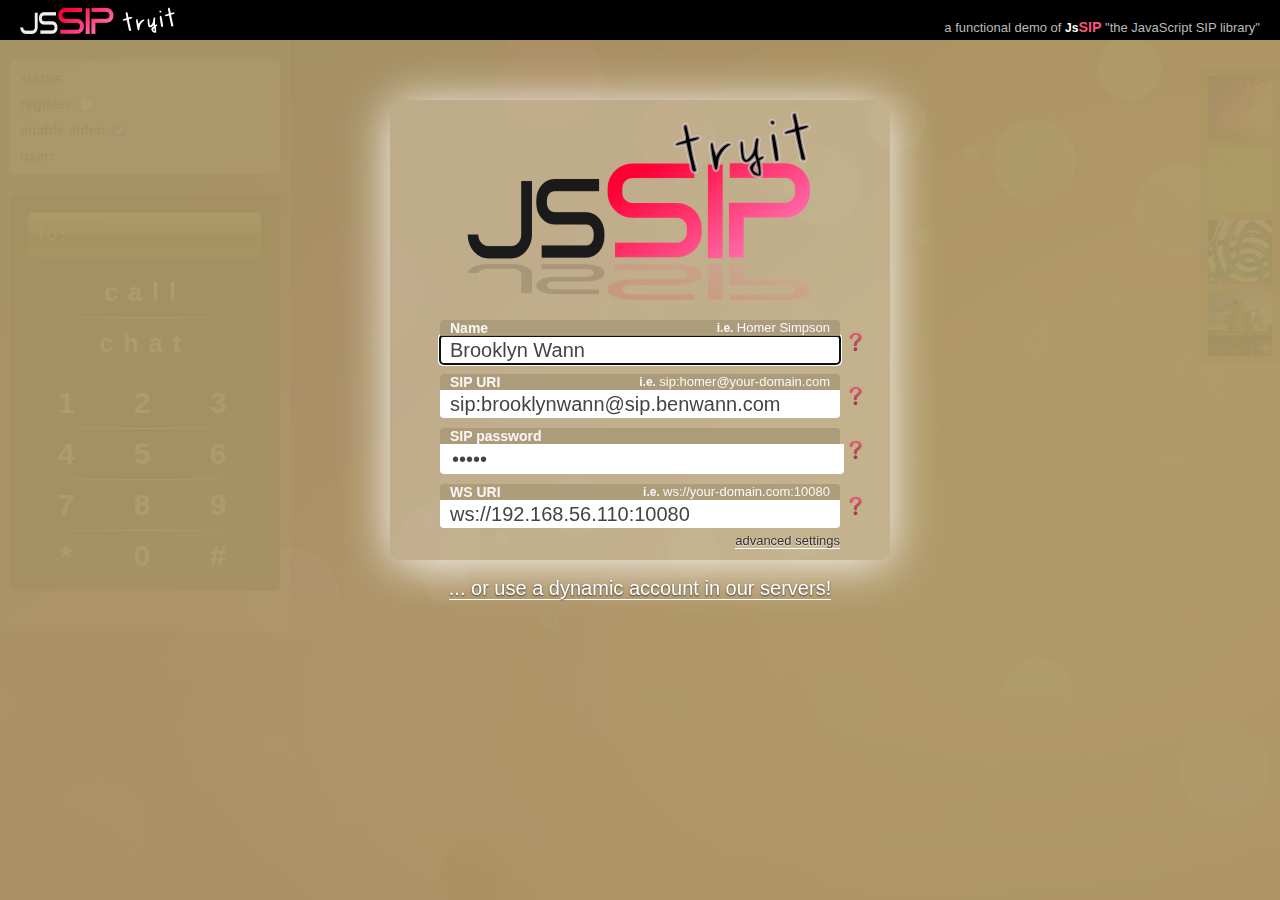
<file: jssip/index.html>
<!DOCTYPE html>
<html>


<head>
  <title>JsSIP Tryit</title>
  <meta http-equiv="Content-Type" content="text/html; charset=utf-8" />
  <meta name="Author" content="José Luis Millán, Iñaki Baz Castillo" />
  <meta name="description" content="Tryit JsSIP is a SIP+WebRTC demo application. For commercial support please refer to the Versatica website (http://www.versatica.com) or send an email to info@versatica.com." />
  <link rel="stylesheet" href="css/style.css" type="text/css" />
  <link rel="icon" type="image/png" href="images/favicon.png" />
  <script src="js/jquery-1.6.1.min.js" type="text/javascript"></script>
  <script src="js/jquery.balloon.min.js" type="text/javascript"></script>
  <script src="js/parseuri.js" type="text/javascript"></script>
  <script src="http://private.versatica.com/piwik/piwik.js" type="text/javascript"></script>
  <script src="js/init.js" type="text/javascript"></script>
  <script src="js/gui.js" type="text/javascript"></script>

  <!-- For Hacking Tryit read http://tryit.jssip.net/js/custom.REMOVE_THIS.js -->

  <!-- Try to load js/custom.js file -->
  <script src="js/custom.js" type="text/javascript"></script>

  <!-- If CustomJsSIP is set in js/custom.js file then load JsSIP from the URL in CustomJsSIP variable.
       Otherwise load it from http://jssip.net/download/ -->
  <script>
    if (window.CustomJsSIP) {
      console.info("*** CustomJsSIP found in js/custom.js, loading JsSIP from " + window.CustomJsSIP + "...");
      document.write('<script src="' + CustomJsSIP + '"><\/script>');
    } else {
      document.write('<script src="js/jssip-devel.js"><\/script>');
    }
  </script>
</head>


<body id="body" class="bg01">

  <a href="js/custom.REMOVE_THIS.js" style="display: none">real hack</a>

  <div id="top-bar">
    <div class="description">
      <p>a functional demo of <a href="http://jssip.net"><span>Js</span>SIP</a> "the JavaScript SIP library"</p>
    </div>

    <div id="call-invitation">
      <a href="#">invite others to call you!</a>
    </div>
  </div>

  <div id="login-full-background"></div>

  <div id="login-box">
    <div class="logo"></div>

    <form id="login-form" action="/">
      <label>Name <span class="description"><span class="ie">i.e. </span>Homer Simpson</span><a href="#" class="balloon display_name"></a></label>
      <input id="display_name" tabindex="1" type="text" value="Brooklyn Wann" />

      <label>SIP URI <span class="description"><span class="ie">i.e. </span>sip:homer@your-domain.com</span><a href="#" class="balloon sip_uri"></a></label>
      <input id="sip_uri" tabindex="2" type="text" value="sip:brooklynwann@sip.benwann.com" />

      <label>SIP password<a href="#" class="balloon sip_password"></a></label>
      <input id="sip_password" tabindex="3" type="password" value="12345" />

      <label>WS URI <span class="description"><span class="ie">i.e. </span>ws://your-domain.com:10080</span><a href="#" class="balloon ws_uri"></a></label>
      <input id="ws_servers" tabindex="4" type="text"/>

      <input type="submit" style="position: absolute; left: -9999px; width: 1px; height: 1px;"/>
    </form>

    <form id="login-form-from-invitation" action="/">
      <label>Write your name and press Enter</label>
      <input class="display_name" type="text"/>
      <input type="submit" style="position: absolute; left: -9999px; width: 1px; height: 1px;"/>
    </form>

    <div id="advanced-settings-link">
      <a href="#">advanced settings</a>
    </div>

    <div id="advanced-settings">
      <div class="close"></div>
      <p class="link-jssip-doc">Read the documentation of the advanced settings <a href="http://jssip.net/documentation/devel/api/ua_configuration_parameters/" target="_blank">here</a>.</p>

      <form id="advanced-settings-form" action="/">
        <table>
          <tr>
            <td class="label"><label>authorization_user</label></td>
            <td class="value"><input type="text" name="authorization_user"></td>
          </tr>
          <tr>
            <td class="label"><label>register</label></td>
            <td class="value"><input type="checkbox" name="register" checked></td>
          </tr>
          <tr>
            <td class="label"><label>register_expires</label></td>
            <td class="value"><input type="text" name="register_expires" value="600"></td>
          </tr>
          <tr>
            <td class="label"><label>registrar_server</label></td>
            <td class="value"><input type="text" name="registrar_server"></td>
          </tr>
          <tr>
            <td class="label"><label>no_answer_timeout</label></td>
            <td class="value"><input type="text" name="no_answer_timeout" value="60"></td>
          </tr>
          <tr>
            <td class="label"><label>trace_sip</label></td>
            <td class="value"><input type="checkbox" name="trace_sip" checked></td>
          </tr>
          <tr>
            <td class="label"><label>stun_servers</label></td>
            <td class="value"><input type="text" name="stun_servers" value="stun:74.125.132.127:19302"></td>
          </tr>
          <tr>
            <td class="label"><label>turn_servers</label></td>
            <td class="value"><input type="text" name="turn_servers" value=""></td>
          </tr>
          <tr>
            <td class="label"><label>use_preloaded_route</label></td>
            <td class="value"><input type="checkbox" name="use_preloaded_route"></td>
          </tr>
          <tr>
            <td class="label"><label>connection_recovery_min_interval</label></td>
            <td class="value"><input type="text" name="connection_recovery_min_interval" value="2"></td>
          </tr>
          <tr>
            <td class="label"><label>connection_recovery_max_interval</label></td>
            <td class="value"><input type="text" name="connection_recovery_max_interval" value="30"></td>
          </tr>
          <tr>
            <td class="label"><label>hack_via_tcp</label></td>
            <td class="value"><input type="checkbox" name="hack_via_tcp"></td>
          </tr>
          <tr>
            <td class="label"><label>hack_ip_in_contact</label></td>
            <td class="value"><input type="checkbox" name="hack_ip_in_contact"></td>
          </tr>
        </table>
        <input type="submit" style="position: absolute; left: -9999px; width: 1px; height: 1px;"/>
      </form>
    </div>

    <div id="use-tryit-account-link">
      <a href="#">... or use a dynamic account in our servers!</a>
    </div>

    <div id="Y_U_NO"><p></p></div>
  </div>

  <div id="phone-page">

    <div id="themes">
      <div class="theme01"></div>
      <div class="theme02"></div>
      <div class="theme03"></div>
      <div class="theme04"></div>
    </div>

    <div id="phone">

      <div class="status">
        <div id="conn-status">
          <span class="field">status: </span>
          <span class="value"></span>
        </div>
        <div>
          <span class="field">register: </span>
          <input type="checkbox" id="register"/>
        </div>
        <div>
          <span class="field">enable video: </span>
          <input type="checkbox" id="enableVideo" checked/>
        </div>
        <div>
          <span class="field">user: </span>
          <span class="value user"></span>
        </div>
      </div>

      <div class="controls">

        <div class="ws-disconnected"></div>

        <div class="dialbox">
          <input type="text" class="destination" value=""/>
          <div class="to">To:</div>
          <div class="dial-buttons">
            <div class="button call">call</div>
            <div class="line-separator"></div>
            <div class="button chat">chat</div>
          </div>
        </div>

        <div class="dialpad">
          <div class="line">
            <div class="button digit-1">1</div>
            <div class="button digit-2">2</div>
            <div class="button digit-3">3</div>
          </div>
          <div class="line-separator"></div>
          <div class="line">
            <div class="button digit-4">4</div>
            <div class="button digit-5">5</div>
            <div class="button digit-6">6</div>
          </div>
          <div class="line-separator"></div>
          <div class="line">
            <div class="button digit-7">7</div>
            <div class="button digit-8">8</div>
            <div class="button digit-9">9</div>
          </div>
          <div class="line-separator"></div>
          <div class="line">
            <div class="button digit-asterisk">*</div>
            <div class="button digit-0">0</div>
            <div class="button digit-pound">#</div>
          </div>
        </div><!-- .dialpad -->

      </div><!-- .controls -->
    </div><!-- #phone -->


    <div id="sessions"></div>


    <div id="webcam">
      <video id="remoteView" autoplay hidden=true poster="images/logo.png"></video>
      <!--<video id="remoteView" autoplay
        src="http://shapeshed.com/examples/HTML5-video-element/video/320x240.ogg">
      </video>-->

      <video id="selfView" autoplay hidden=true></video>
      <!--<video id="selfView" autoplay
        src="http://shapeshed.com/examples/HTML5-video-element/video/320x240.ogg">
      </video>-->
    </div>

    <div id="ws_reconnect"></div>
    <div id="unregister_all"></div>
  </div><!-- phone-page -->

</body>
</html>
</file>
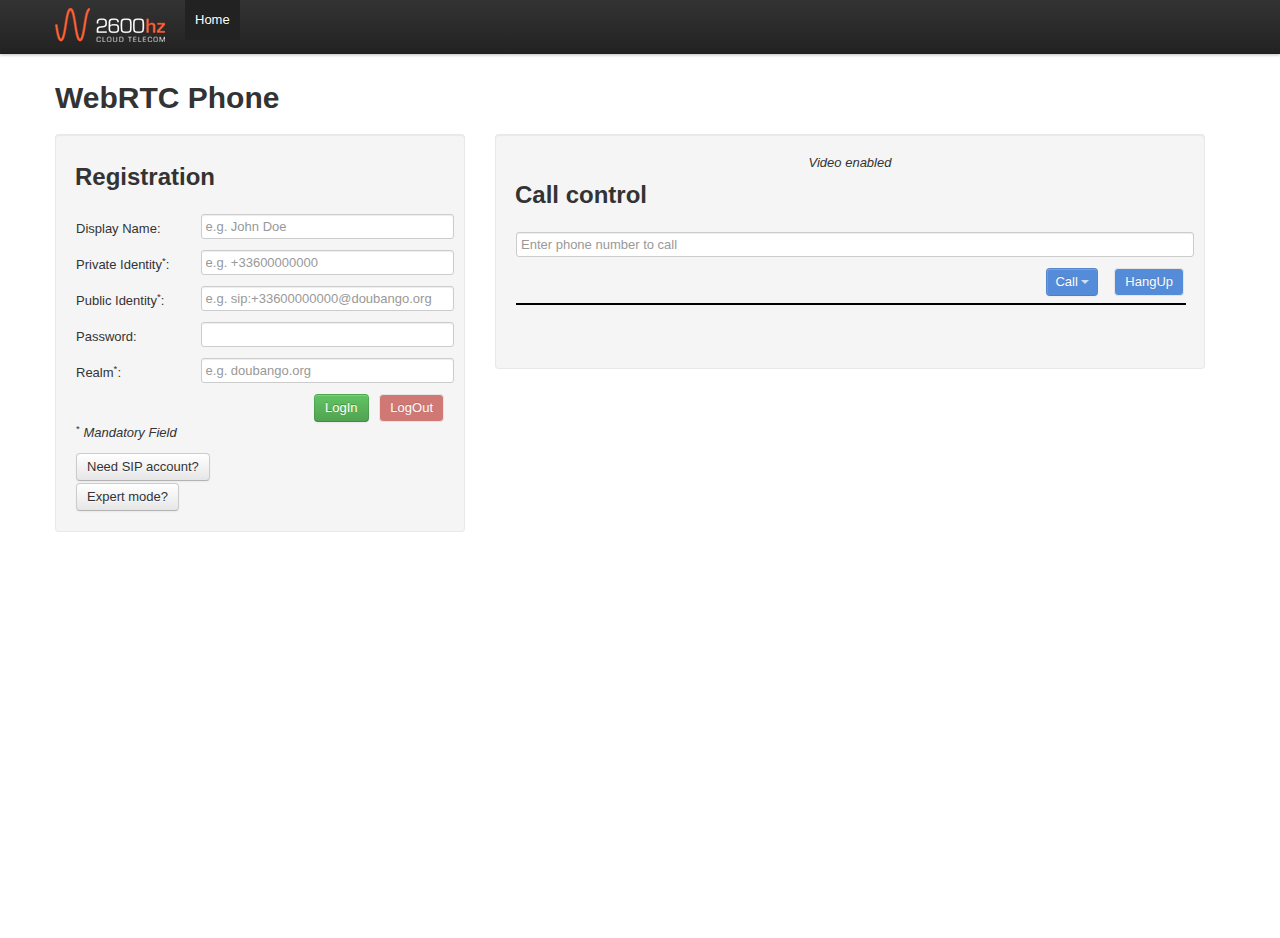
<file: sipml5/index.html>
﻿<!DOCTYPE html>
<!--
* Copyright (C) 2012 Doubango Telecom <http://www.doubango.org>
* License: BSD
* This file is part of Open Source sipML5 solution <http://www.sipml5.org>
-->
<html>
<!-- head -->
<head>
    <meta charset="utf-8" />
    <title>2600hz WebRTC Demo</title>
    <meta name="viewport" content="width=device-width, initial-scale=1.0" />
    <meta name="Keywords" content="2600hz, sipML5, VoIP, HTML5, WebRTC, RTCWeb, SIP, IMS, Video chat, VP8, live demo " />
    <meta name="Description" content="HTML5 SIP client using WebRTC framework" />
    <meta name="author" content="2600hz Telecom" />

    <!-- SIPML5 API:
    DEBUG VERSION: 'SIPml-api.js'
    RELEASE VERSION: 'release/SIPml-api.js'
    -->
    <script src="SIPml-api.js?svn=179" type="text/javascript"> </script>

    <!-- Styles -->
    <link href="./assets/css/bootstrap.css" rel="stylesheet" />
    <style type="text/css">
        body{
            padding-top: 80px;
            padding-bottom: 40px;
        }
        .navbar-inner-red {
          background-color: #600000;
          background-image: none;
          background-repeat: no-repeat;
          filter: none;
        }
        .full-screen{
            position: absolute;
            left: 0;
            top: 0;
            width: 100%;
            height: 100%;
            overflow: hidden;
        }
        .normal-screen{
            position: relative;
        }
        .call-options {
          padding: 5px;
          background-color: #f0f0f0;
          border: 1px solid #eee;
          border: 1px solid rgba(0, 0, 0, 0.08);
          -webkit-border-radius: 4px;
          -moz-border-radius: 4px;
          border-radius: 4px;
          -webkit-box-shadow: inset 0 1px 1px rgba(0, 0, 0, 0.05);
          -moz-box-shadow: inset 0 1px 1px rgba(0, 0, 0, 0.05);
          box-shadow: inset 0 1px 1px rgba(0, 0, 0, 0.05);
          -webkit-transition-property: opacity;
          -moz-transition-property: opacity; 
          -o-transition-property: opacity; 
          -webkit-transition-duration: 2s;
          -moz-transition-duration: 2s;
          -o-transition-duration: 2s;
        }
        .tab-video,
        .div-video{
            width: 100%; 
            height: 0px; 
            -webkit-transition-property: height;
            -moz-transition-property: height;
            -o-transition-property: height;
            -webkit-transition-duration: 2s;
            -moz-transition-duration: 2s;
            -o-transition-duration: 2s;
        }
        .label-align {
            display: block;
            padding-left: 15px;
            text-indent: -15px;
        }
        .input-align {
            width: 13px;
            height: 13px;
            padding: 0;
            margin:0;
            vertical-align: bottom;
            position: relative;
            top: -1px;
            *overflow: hidden;
        }
        .glass-panel{
            z-index: 99;
            position: fixed;
            width: 100%;
            height: 100%;
            margin: 0;
            padding: 0;
            top: 0;
            left: 0;
            opacity: 0.8;
            background-color: Gray;
        }
        .div-keypad {
            z-index: 100;
            position: fixed;
            -moz-transition-property: left top;
            -o-transition-property: left top;
            -webkit-transition-duration: 2s;
            -moz-transition-duration: 2s;
            -o-transition-duration: 2s;
        }
        
    </style>
    <link href="./assets/css/bootstrap-responsive.css" rel="stylesheet" />
    <!-- Le fav and touch icons -->
    <link rel="shortcut icon" href="./assets/ico/favicon.ico" />
    <link rel="apple-touch-icon-precomposed" sizes="114x114" href="./assets/ico/apple-touch-icon-114-precomposed.png" />
    <link rel="apple-touch-icon-precomposed" sizes="72x72" href="./assets/ico/apple-touch-icon-72-precomposed.png" />
    <link rel="apple-touch-icon-precomposed" href="./assets/ico/apple-touch-icon-57-precomposed.png" />
</head>
<!-- Javascript code -->
<script type="text/javascript">

    // to avoid caching
    //if (window.location.href.indexOf("svn=") == -1) {
    //    window.location.href += (window.location.href.indexOf("?") == -1 ? "?svn=13" : "&svn=13");
    //}

    var sTransferNumber;
    var oRingTone, oRingbackTone;
    var oSipStack, oSipSessionRegister, oSipSessionCall, oSipSessionTransferCall;
    var videoRemote, videoLocal, audioRemote;
    var bFullScreen = false;
    var oNotifICall;
    var oReadyStateTimer;
    var bDisableVideo = false;
    var viewVideoLocal, viewVideoRemote; // <video> (webrtc) or <div> (webrtc4all)
    var oConfigCall;

    C = 
    {
        divKeyPadWidth: 220
    };

    window.onload = function () {
        if(window.console) {
            window.console.info("location=" + window.location);
        }
        videoLocal = document.getElementById("video_local");
        videoRemote = document.getElementById("video_remote");
        audioRemote = document.getElementById("audio_remote");

        document.onkeyup = onKeyUp;
        document.body.onkeyup = onKeyUp;
        divCallCtrl.onmousemove = onDivCallCtrlMouseMove;

        // set debug level
        SIPml.setDebugLevel((window.localStorage && window.localStorage.getItem('org.doubango.expert.disable_debug') == "true") ? "error" : "info");

        loadCredentials();
        loadCallOptions();

        // Initialize call button
        uiBtnCallSetText("Call");

        oReadyStateTimer = setInterval(function () {
            if (document.readyState === "complete") {
                clearInterval(oReadyStateTimer);
                // initialize SIPML5
                SIPml.init(postInit);
            }
        },
        500);
    };

    function postInit() {
        // check webrtc4all version
        if (SIPml.isWebRtc4AllSupported() && SIPml.isWebRtc4AllPluginOutdated()) {            
            if (confirm("Your WebRtc4all extension is outdated ("+SIPml.getWebRtc4AllVersion()+"). A new version with critical bug fix is available. Do you want to install it?\nIMPORTANT: You must restart your browser after the installation.")) {
                window.location = 'http://code.google.com/p/webrtc4all/downloads/list';
                return;
            }
        }

        // check for WebRTC support
        if (!SIPml.isWebRtcSupported()) {
            // is it chrome?
            if (SIPml.getNavigatorFriendlyName() == 'chrome') {
                    if (confirm("You're using an old Chrome version or WebRTC is not enabled.\nDo you want to see how to enable WebRTC?")) {
                        window.location = 'http://www.webrtc.org/running-the-demos';
                    }
                    else {
                        window.location = "index.html";
                    }
                    return;
            }
                
            // for now the plugins (WebRTC4all only works on Windows)
            if (SIPml.getSystemFriendlyName() == 'windows') {
                // Internet explorer
                if (SIPml.getNavigatorFriendlyName() == 'ie') {
                    // Check for IE version 
                    if (parseFloat(SIPml.getNavigatorVersion()) < 9.0) {
                        if (confirm("You are using an old IE version. You need at least version 9. Would you like to update IE?")) {
                            window.location = 'http://windows.microsoft.com/en-us/internet-explorer/products/ie/home';
                        }
                        else {
                            window.location = "index.html";
                        }
                    }

                    // check for WebRTC4all extension
                    if (!SIPml.isWebRtc4AllSupported()) {
                        if (confirm("webrtc4all extension is not installed. Do you want to install it?\nIMPORTANT: You must restart your browser after the installation.")) {
                            window.location = 'http://code.google.com/p/webrtc4all/downloads/list';
                        }
                        else {
                            // Must do nothing: give the user the chance to accept the extension
                            // window.location = "index.html";
                        }
                    }
                    // break page loading ('window.location' won't stop JS execution)
                    if (!SIPml.isWebRtc4AllSupported()) {
                        return;
                    }
                }
                else if (SIPml.getNavigatorFriendlyName() == "safari" || SIPml.getNavigatorFriendlyName() == "firefox" || SIPml.getNavigatorFriendlyName() == "opera") {
                    if (confirm("Your browser don't support WebRTC.\nDo you want to install WebRTC4all extension to enjoy audio/video calls?\nIMPORTANT: You must restart your browser after the installation.")) {
                        window.location = 'http://code.google.com/p/webrtc4all/downloads/list';
                    }
                    else {
                        window.location = "index.html";
                    }
                    return;
                }
            }
            // OSX, Unix, Android, iOS...
            else {
                if (confirm('WebRTC not supported on your browser.\nDo you want to download a WebRTC-capable browser?')) {
                    window.location = 'https://www.google.com/intl/en/chrome/browser/';
                }
                else {
                    window.location = "index.html";
                }
                return;
            }
        }

        // checks for WebSocket support
        if (!SIPml.isWebSocketSupported() && !SIPml.isWebRtc4AllSupported()) {
            if (confirm('Your browser don\'t support WebSockets.\nDo you want to download a WebSocket-capable browser?')) {
                window.location = 'https://www.google.com/intl/en/chrome/browser/';
            }
            else {
                window.location = "index.html";
            }
            return;
        }

        // FIXME: displays must be per session

        // attachs video displays
        if (SIPml.isWebRtc4AllSupported()) {
            viewVideoLocal = document.getElementById("divVideoLocal");
            viewVideoRemote = document.getElementById("divVideoRemote");
            WebRtc4all_SetDisplays(viewVideoLocal, viewVideoRemote); // FIXME: move to SIPml.* API
        }
        else{
            viewVideoLocal = videoLocal;
            viewVideoRemote = videoRemote;
        }

        if (!SIPml.isWebRtc4AllSupported() && !SIPml.isWebRtcSupported()) {
            if (confirm('Your browser don\'t support WebRTC.\naudio/video calls will be disabled.\nDo you want to download a WebRTC-capable browser?')) {
                window.location = 'https://www.google.com/intl/en/chrome/browser/';
            }
        }
        
        btnRegister.disabled = false;
        document.body.style.cursor = 'default';
        oConfigCall = {
            audio_remote: audioRemote,
            video_local: viewVideoLocal,
            video_remote: viewVideoRemote,
            bandwidth: { audio:undefined, video:undefined },
            video_size: { minWidth:undefined, minHeight:undefined, maxWidth:undefined, maxHeight:undefined },
            events_listener: { events: '*', listener: onSipEventSession },
            sip_caps: [
                            { name: '+g.oma.sip-im' },
                            { name: '+sip.ice' },
                            { name: 'language', value: '\"en,fr\"' }
                        ]
        };
    }


    function loadCallOptions() {
        if (window.localStorage) {
            var s_value;
            if ((s_value = window.localStorage.getItem('org.doubango.call.phone_number'))) txtPhoneNumber.value = s_value;
            bDisableVideo = (window.localStorage.getItem('org.doubango.expert.disable_video') == "true");

            txtCallStatus.innerHTML = '<i>Video ' + (bDisableVideo ? 'disabled' : 'enabled') + '</i>';
        }
    }

    function saveCallOptions() {
        if (window.localStorage) {
            window.localStorage.setItem('org.doubango.call.phone_number', txtPhoneNumber.value);
            window.localStorage.setItem('org.doubango.expert.disable_video', bDisableVideo ? "true" : "false");
        }
    }

    function loadCredentials() {
        if (window.localStorage) {
            // IE retuns 'null' if not defined
            var s_value;
            if ((s_value = window.localStorage.getItem('org.doubango.identity.display_name'))) txtDisplayName.value = s_value;
            if ((s_value = window.localStorage.getItem('org.doubango.identity.impi'))) txtPrivateIdentity.value = s_value;
            if ((s_value = window.localStorage.getItem('org.doubango.identity.impu'))) txtPublicIdentity.value = s_value;
            if ((s_value = window.localStorage.getItem('org.doubango.identity.password'))) txtPassword.value = s_value;
            if ((s_value = window.localStorage.getItem('org.doubango.identity.realm'))) txtRealm.value = s_value;
        }
        else {
            /*txtDisplayName.value = "005";
            txtPrivateIdentity.value = "005";
            txtPublicIdentity.value = "sip:005@192.168.0.28";
            txtPassword.value = "005";
            txtRealm.value = "192.168.0.28";
            txtPhoneNumber.value = "005";*/
        }
    };

    function saveCredentials() {
        if (window.localStorage) {
            window.localStorage.setItem('org.doubango.identity.display_name', txtDisplayName.value);
            window.localStorage.setItem('org.doubango.identity.impi', txtPrivateIdentity.value);
            window.localStorage.setItem('org.doubango.identity.impu', txtPublicIdentity.value);
            window.localStorage.setItem('org.doubango.identity.password', txtPassword.value);
            window.localStorage.setItem('org.doubango.identity.realm', txtRealm.value);
        }
    };

    // sends SIP REGISTER request to login
    function sipRegister() {
        // catch exception for IE (DOM not ready)
        try {
            btnRegister.disabled = true;
            if (!txtRealm.value || !txtPrivateIdentity.value || !txtPublicIdentity.value) {
                txtRegStatus.innerHTML = '<b>Please fill madatory fields (*)</b>';
                btnRegister.disabled = false;
                return;
            }
            var o_impu = tsip_uri.prototype.Parse(txtPublicIdentity.value);
            if (!o_impu || !o_impu.s_user_name || !o_impu.s_host) {
                txtRegStatus.innerHTML = "<b>[" + txtPublicIdentity.value + "] is not a valid Public identity</b>";
                btnRegister.disabled = false;
                return;
            }

            // enable notifications if not already done
            if (window.webkitNotifications && window.webkitNotifications.checkPermission() != 0) {
                window.webkitNotifications.requestPermission();
            }

            // save credentials
            saveCredentials();

            // update debug level to be sure new values will be used if the user haven't updated the page
            SIPml.setDebugLevel((window.localStorage && window.localStorage.getItem('org.doubango.expert.disable_debug') == "true") ? "error" : "info");

            // create SIP stack
            oSipStack = new SIPml.Stack({
                    realm: txtRealm.value,
                    impi: txtPrivateIdentity.value,
                    impu: txtPublicIdentity.value,
                    password: txtPassword.value,
                    display_name: txtDisplayName.value,
                    websocket_proxy_url: (window.localStorage ? window.localStorage.getItem('org.doubango.expert.websocket_server_url') : null),
                    outbound_proxy_url: (window.localStorage ? window.localStorage.getItem('org.doubango.expert.sip_outboundproxy_url') : null),
                    ice_servers: (window.localStorage ? window.localStorage.getItem('org.doubango.expert.ice_servers') : null),
                    enable_rtcweb_breaker: (window.localStorage ? window.localStorage.getItem('org.doubango.expert.enable_rtcweb_breaker') == "true" : false),
                    events_listener: { events: '*', listener: onSipEventStack },
                    enable_early_ims: (window.localStorage ? window.localStorage.getItem('org.doubango.expert.disable_early_ims') != "true" : true), // Must be true unless you're using a real IMS network
                    enable_media_stream_cache: (window.localStorage ? window.localStorage.getItem('org.doubango.expert.enable_media_caching') == "true" : false),
                    bandwidth: (window.localStorage ? tsk_string_to_object(window.localStorage.getItem('org.doubango.expert.bandwidth')) : null), // could be redefined a session-level
                    video_size: (window.localStorage ? tsk_string_to_object(window.localStorage.getItem('org.doubango.expert.video_size')) : null), // could be redefined a session-level
                    sip_headers: [
                            { name: 'User-Agent', value: 'IM-client/OMA1.0 sipML5-v1.2013.08.10B' },
                            { name: 'Organization', value: 'Doubango Telecom' }
                    ]
                }
            );
            if (oSipStack.start() != 0) {
                txtRegStatus.innerHTML = '<b>Failed to start the SIP stack</b>';
            }
            else return;
        }
        catch (e) {
            txtRegStatus.innerHTML = "<b>2:" + e + "</b>";
        }
        btnRegister.disabled = false;
    }

    // sends SIP REGISTER (expires=0) to logout
    function sipUnRegister() {
        if (oSipStack) {
            oSipStack.stop(); // shutdown all sessions
        }
    }

    // makes a call (SIP INVITE)
    function sipCall(s_type) {
        if (oSipStack && !oSipSessionCall && !tsk_string_is_null_or_empty(txtPhoneNumber.value)) {
            if(s_type == 'call-screenshare') {
                if(!SIPml.isScreenShareSupported()) {
                    alert('Screen sharing not supported. Are you using chrome 26+?');
                    return;
                }
                if (!location.protocol.match('https')){
                    if (confirm("Screen sharing requires https://. Do you want to be redirected?")) {
                        sipUnRegister();
                        window.location = 'https://ns313841.ovh.net/call.htm';
                    }
                    return;
                }
            }
            btnCall.disabled = true;
            btnHangUp.disabled = false;

            if(window.localStorage) {
                oConfigCall.bandwidth = tsk_string_to_object(window.localStorage.getItem('org.doubango.expert.bandwidth')); // already defined at stack-level but redifined to use latest values
                oConfigCall.video_size = tsk_string_to_object(window.localStorage.getItem('org.doubango.expert.video_size')); // already defined at stack-level but redifined to use latest values
            }
            
            // create call session
            oSipSessionCall = oSipStack.newSession(s_type, oConfigCall);
            // make call
            if (oSipSessionCall.call(txtPhoneNumber.value) != 0) {
                oSipSessionCall = null;
                txtCallStatus.value = 'Failed to make call';
                btnCall.disabled = false;
                btnHangUp.disabled = true;
                return;
            }
            saveCallOptions();
        }
        else if (oSipSessionCall) {
            txtCallStatus.innerHTML = '<i>Connecting...</i>';
            oSipSessionCall.accept(oConfigCall);
        }
    }

    // transfers the call
    function sipTransfer() {
        if (oSipSessionCall) {
            var s_destination = prompt('Enter destination number', '');
            if (!tsk_string_is_null_or_empty(s_destination)) {
                btnTransfer.disabled = true;
                if (oSipSessionCall.transfer(s_destination) != 0) {
                    txtCallStatus.innerHTML = '<i>Call transfer failed</i>';
                    btnTransfer.disabled = false;
                    return;
                }
                txtCallStatus.innerHTML = '<i>Transfering the call...</i>';
            }
        }
    }
    
    // holds or resumes the call
    function sipToggleHoldResume() {
        if (oSipSessionCall) {
            var i_ret;
            btnHoldResume.disabled = true;
            txtCallStatus.innerHTML = oSipSessionCall.bHeld ? '<i>Resuming the call...</i>' : '<i>Holding the call...</i>';
            i_ret = oSipSessionCall.bHeld ? oSipSessionCall.resume() : oSipSessionCall.hold();
            if (i_ret != 0) {
                txtCallStatus.innerHTML = '<i>Hold / Resume failed</i>';
                btnHoldResume.disabled = false;
                return;
            }
        }
    }

    // terminates the call (SIP BYE or CANCEL)
    function sipHangUp() {
        if (oSipSessionCall) {
            txtCallStatus.innerHTML = '<i>Terminating the call...</i>';
            oSipSessionCall.hangup({events_listener: { events: '*', listener: onSipEventSession }});
        }
    }

    function sipSendDTMF(c){
        if(oSipSessionCall && c){
            if(oSipSessionCall.dtmf(c) == 0){
                try { dtmfTone.play(); } catch(e){ }
            }
        }
    }

    function startRingTone() {
        try { ringtone.play(); }
        catch (e) { }
    }

    function stopRingTone() {
        try { ringtone.pause(); }
        catch (e) { }
    }

    function startRingbackTone() {
        try { ringbacktone.play(); }
        catch (e) { }
    }

    function stopRingbackTone() {
        try { ringbacktone.pause(); }
        catch (e) { }
    }

    function toggleFullScreen() {
        if (videoRemote.webkitSupportsFullscreen) {
            fullScreen(!videoRemote.webkitDisplayingFullscreen);
        }
        else {
            fullScreen(!bFullScreen);
        }
    }

    function openKeyPad(){
        divKeyPad.style.visibility = 'visible';
        divKeyPad.style.left = ((document.body.clientWidth - C.divKeyPadWidth) >> 1) + 'px';
        divKeyPad.style.top = '70px';
        divGlassPanel.style.visibility = 'visible';
    }

    function closeKeyPad(){
        divKeyPad.style.left = '0px';
        divKeyPad.style.top = '0px';
        divKeyPad.style.visibility = 'hidden';
        divGlassPanel.style.visibility = 'hidden';
    }

    function fullScreen(b_fs) {
        bFullScreen = b_fs;
        if (tsk_utils_have_webrtc4native() && bFullScreen && videoRemote.webkitSupportsFullscreen) {
            if (bFullScreen) {
                videoRemote.webkitEnterFullScreen();
            }
            else {
                videoRemote.webkitExitFullscreen();
            }
        }
        else {
            if (tsk_utils_have_webrtc4npapi()) {
                try { if(window.__o_display_remote) window.__o_display_remote.setFullScreen(b_fs); }
                catch (e) { divVideo.setAttribute("class", b_fs ? "full-screen" : "normal-screen"); }
            }
            else {
                divVideo.setAttribute("class", b_fs ? "full-screen" : "normal-screen");
            }
        }
    }

    function showNotifICall(s_number) {
        // permission already asked when we registered
        if (window.webkitNotifications && window.webkitNotifications.checkPermission() == 0) {
            if (oNotifICall) {
                oNotifICall.cancel();
            }
            oNotifICall = window.webkitNotifications.createNotification('images/sipml-34x39.png', 'Incaming call', 'Incoming call from ' + s_number);
            oNotifICall.onclose = function () { oNotifICall = null; };
            oNotifICall.show();
        }
    }

    function onKeyUp(evt) {
        evt = (evt || window.event);
        if (evt.keyCode == 27) {
            fullScreen(false);
        }
        else if (evt.ctrlKey && evt.shiftKey) { // CTRL + SHIFT
            if (evt.keyCode == 65 || evt.keyCode == 86) { // A (65) or V (86)
                bDisableVideo = (evt.keyCode == 65);
                txtCallStatus.innerHTML = '<i>Video ' + (bDisableVideo ? 'disabled' : 'enabled') + '</i>';
                window.localStorage.setItem('org.doubango.expert.disable_video', bDisableVideo);
            }
        }
    }

    function onDivCallCtrlMouseMove(evt) {
        try { // IE: DOM not ready
            if (tsk_utils_have_stream()) {
                btnCall.disabled = (!tsk_utils_have_stream() || !oSipSessionRegister || !oSipSessionRegister.is_connected());
                document.getElementById("divCallCtrl").onmousemove = null; // unsubscribe
            }
        }
        catch (e) { }
    }

    function uiOnConnectionEvent(b_connected, b_connecting) { // should be enum: connecting, connected, terminating, terminated
        btnRegister.disabled = b_connected || b_connecting;
        btnUnRegister.disabled = !b_connected && !b_connecting;
        btnCall.disabled = !(b_connected && tsk_utils_have_webrtc() && tsk_utils_have_stream());
        btnHangUp.disabled = !oSipSessionCall;
    }

    function uiVideoDisplayEvent(b_local, b_added) {
        var o_elt_video = b_local ? videoLocal : videoRemote;

        if (b_added) {
            if (SIPml.isWebRtc4AllSupported()) {
                if (b_local){ if(window.__o_display_local) window.__o_display_local.style.visibility = "visible"; }
                else { if(window.__o_display_remote) window.__o_display_remote.style.visibility = "visible"; }
                   
            }
            else {
                o_elt_video.style.opacity = 1;
            }
            uiVideoDisplayShowHide(true);
        }
        else {
            if (SIPml.isWebRtc4AllSupported()) {
                if (b_local){ if(window.__o_display_local) window.__o_display_local.style.visibility = "hidden"; }
                else { if(window.__o_display_remote) window.__o_display_remote.style.visibility = "hidden"; }
            }
            else{
                o_elt_video.style.opacity = 0;
            }
            fullScreen(false);
        }
    }

    function uiVideoDisplayShowHide(b_show) {
        if (b_show) {
            tdVideo.style.height = '340px';
            divVideo.style.height = navigator.appName == 'Microsoft Internet Explorer' ? '100%' : '340px';
        }
        else {
            tdVideo.style.height = '0px';
            divVideo.style.height = '0px';
        }
        btnFullScreen.disabled = !b_show;
    }

    function uiDisableCallOptions() {
        if(window.localStorage) {
            window.localStorage.setItem('org.doubango.expert.disable_callbtn_options', 'true');
            uiBtnCallSetText('Call');
            alert('Use expert view to enable the options again (/!\\requires re-loading the page)');
        }
    }

    function uiBtnCallSetText(s_text) {
        switch(s_text) {
            case "Call":
                {
                    var bDisableCallBtnOptions = (window.localStorage && window.localStorage.getItem('org.doubango.expert.disable_callbtn_options') == "true");
                    btnCall.value = btnCall.innerHTML = bDisableCallBtnOptions ? 'Call' : 'Call <span id="spanCaret" class="caret">';
                    btnCall.setAttribute("class", bDisableCallBtnOptions ? "btn btn-primary" : "btn btn-primary dropdown-toggle");
                    btnCall.onclick = bDisableCallBtnOptions ? function(){ sipCall(bDisableVideo ? 'call-audio' : 'call-audiovideo'); } : null;
                    ulCallOptions.style.visibility = bDisableCallBtnOptions ? "hidden" : "visible";
                    if(!bDisableCallBtnOptions && ulCallOptions.parentNode != divBtnCallGroup){
                        divBtnCallGroup.appendChild(ulCallOptions);
                    }
                    else if(bDisableCallBtnOptions && ulCallOptions.parentNode == divBtnCallGroup) {
                        document.body.appendChild(ulCallOptions);
                    }
                    
                    break;
                }
            default:
                {
                    btnCall.value = btnCall.innerHTML = s_text;
                    btnCall.setAttribute("class", "btn btn-primary");
                    btnCall.onclick = function(){ sipCall(bDisableVideo ? 'call-audio' : 'call-audiovideo'); };
                    ulCallOptions.style.visibility = "hidden";
                    if(ulCallOptions.parentNode == divBtnCallGroup){
                        document.body.appendChild(ulCallOptions);
                    }
                    break;
                }
        }
    }

    function uiCallTerminated(s_description){
        uiBtnCallSetText("Call");
        btnHangUp.value = 'HangUp';
        btnHoldResume.value = 'hold';
        btnCall.disabled = false;
        btnHangUp.disabled = true;

        oSipSessionCall = null;

        stopRingbackTone();
        stopRingTone();

        txtCallStatus.innerHTML = "<i>" + s_description + "</i>";
        uiVideoDisplayShowHide(false);
        divCallOptions.style.opacity = 0;

        if (oNotifICall) {
            oNotifICall.cancel();
            oNotifICall = null;
        }

        uiVideoDisplayEvent(true, false);
        uiVideoDisplayEvent(false, false);

        setTimeout(function () { if (!oSipSessionCall) txtCallStatus.innerHTML = ''; }, 2500);
    }

    // Callback function for SIP Stacks
    function onSipEventStack(e /*SIPml.Stack.Event*/) {
        tsk_utils_log_info('==stack event = ' + e.type);
        switch (e.type) {
            case 'started':
                {
                    // catch exception for IE (DOM not ready)
                    try {
                        // LogIn (REGISTER) as soon as the stack finish starting
                        oSipSessionRegister = this.newSession('register', {
                            expires: 200,
                            events_listener: { events: '*', listener: onSipEventSession },
                            sip_caps: [
                                        { name: '+g.oma.sip-im', value: null },
                                        { name: '+audio', value: null },
                                        { name: 'language', value: '\"en,fr\"' }
                                ]
                        });
                        oSipSessionRegister.register();
                    }
                    catch (e) {
                        txtRegStatus.value = txtRegStatus.innerHTML = "<b>1:" + e + "</b>";
                        btnRegister.disabled = false;
                    }
                    break;
                }
            case 'stopping': case 'stopped': case 'failed_to_start': case 'failed_to_stop':
                {
                    var bFailure = (e.type == 'failed_to_start') || (e.type == 'failed_to_stop');
                    oSipStack = null;
                    oSipSessionRegister = null;
                    oSipSessionCall = null;

                    uiOnConnectionEvent(false, false);

                    stopRingbackTone();
                    stopRingTone();

                    uiVideoDisplayShowHide(false);
                    divCallOptions.style.opacity = 0;

                    txtCallStatus.innerHTML = '';
                    txtRegStatus.innerHTML = bFailure ? "<i>Disconnected: <b>" + e.description + "</b></i>" : "<i>Disconnected</i>";
                    break;
                }

            case 'i_new_call':
                {
                    if (oSipSessionCall) {
                        // do not accept the incoming call if we're already 'in call'
                        e.newSession.hangup(); // comment this line for multi-line support
                    }
                    else {
                        oSipSessionCall = e.newSession;
                        // start listening for events
                        oSipSessionCall.setConfiguration(oConfigCall);

                        uiBtnCallSetText('Answer');
                        btnHangUp.value = 'Reject';
                        btnCall.disabled = false;
                        btnHangUp.disabled = false;

                        startRingTone();

                        var sRemoteNumber = (oSipSessionCall.getRemoteFriendlyName() || 'unknown');
                        txtCallStatus.innerHTML = "<i>Incoming call from [<b>" + sRemoteNumber + "</b>]</i>";
                        showNotifICall(sRemoteNumber);
                    }
                    break;
                }

            case 'm_permission_requested':
                {
                    divGlassPanel.style.visibility = 'visible';
                    break;
                }
            case 'm_permission_accepted':
            case 'm_permission_refused':
                {
                    divGlassPanel.style.visibility = 'hidden';
                    if(e.type == 'm_permission_refused'){
                        uiCallTerminated('Media stream permission denied');
                    }
                    break;
                }

            case 'starting': default: break;
        }
    };

    // Callback function for SIP sessions (INVITE, REGISTER, MESSAGE...)
    function onSipEventSession(e /* SIPml.Session.Event */) {
        tsk_utils_log_info('==session event = ' + e.type);

        switch (e.type) {
            case 'connecting': case 'connected':
                {
                    var bConnected = (e.type == 'connected');
                    if (e.session == oSipSessionRegister) {
                        uiOnConnectionEvent(bConnected, !bConnected);
                        txtRegStatus.innerHTML = "<i>" + e.description + "</i>";
                    }
                    else if (e.session == oSipSessionCall) {
                        btnHangUp.value = 'HangUp';
                        btnCall.disabled = true;
                        btnHangUp.disabled = false;
                        btnTransfer.disabled = false;

                        if (bConnected) {
                            stopRingbackTone();
                            stopRingTone();

                            if (oNotifICall) {
                                oNotifICall.cancel();
                                oNotifICall = null;
                            }
                        }

                        txtCallStatus.innerHTML = "<i>" + e.description + "</i>";
                        divCallOptions.style.opacity = bConnected ? 1 : 0;

                        if (SIPml.isWebRtc4AllSupported()) { // IE don't provide stream callback
                            uiVideoDisplayEvent(true, true);
                            uiVideoDisplayEvent(false, true);
                        }
                    }
                    break;
                } // 'connecting' | 'connected'
            case 'terminating': case 'terminated':
                {
                    if (e.session == oSipSessionRegister) {
                        uiOnConnectionEvent(false, false);

                        oSipSessionCall = null;
                        oSipSessionRegister = null;

                        txtRegStatus.innerHTML = "<i>" + e.description + "</i>";
                    }
                    else if (e.session == oSipSessionCall) {
                        uiCallTerminated(e.description);
                    }
                    break;
                } // 'terminating' | 'terminated'

            case 'm_stream_video_local_added':
                {
                    if (e.session == oSipSessionCall) {
                        uiVideoDisplayEvent(true, true);
                    }
                    break;
                }
            case 'm_stream_video_local_removed':
                {
                    if (e.session == oSipSessionCall) {
                        uiVideoDisplayEvent(true, false);
                    }
                    break;
                }
            case 'm_stream_video_remote_added':
                {
                    if (e.session == oSipSessionCall) {
                        uiVideoDisplayEvent(false, true);
                    }
                    break;
                }
            case 'm_stream_video_remote_removed':
                {
                    if (e.session == oSipSessionCall) {
                        uiVideoDisplayEvent(false, false);
                    }
                    break;
                }

            case 'm_stream_audio_local_added':
            case 'm_stream_audio_local_removed':
            case 'm_stream_audio_remote_added':
            case 'm_stream_audio_remote_removed':
                {
                    break;
                }

            case 'i_ect_new_call':
                {
                    oSipSessionTransferCall = e.session;
                    break;
                }

            case 'i_ao_request':
                {
                    if(e.session == oSipSessionCall){
                        var iSipResponseCode = e.getSipResponseCode();
                        if (iSipResponseCode == 180 || iSipResponseCode == 183) {
                            startRingbackTone();
                            txtCallStatus.innerHTML = '<i>Remote ringing...</i>';
                        }
                    }
                    break;
                }

            case 'm_early_media':
                {
                    if(e.session == oSipSessionCall){
                        stopRingbackTone();
                        stopRingTone();
                        txtCallStatus.innerHTML = '<i>Early media started</i>';
                    }
                    break;
                }

            case 'm_local_hold_ok':
                {
                    if(e.session == oSipSessionCall){
                        if (oSipSessionCall.bTransfering) {
                            oSipSessionCall.bTransfering = false;
                            // this.AVSession.TransferCall(this.transferUri);
                        }
                        btnHoldResume.value = 'Resume';
                        btnHoldResume.disabled = false;
                        txtCallStatus.innerHTML = '<i>Call placed on hold</i>';
                        oSipSessionCall.bHeld = true;
                    }
                    break;
                }
            case 'm_local_hold_nok':
                {
                    if(e.session == oSipSessionCall){
                        oSipSessionCall.bTransfering = false;
                        btnHoldResume.value = 'Hold';
                        btnHoldResume.disabled = false;
                        txtCallStatus.innerHTML = '<i>Failed to place remote party on hold</i>';
                    }
                    break;
                }
            case 'm_local_resume_ok':
                {
                    if(e.session == oSipSessionCall){
                        oSipSessionCall.bTransfering = false;
                        btnHoldResume.value = 'Hold';
                        btnHoldResume.disabled = false;
                        txtCallStatus.innerHTML = '<i>Call taken off hold</i>';
                        oSipSessionCall.bHeld = false;

                        if (SIPml.isWebRtc4AllSupported()) { // IE don't provide stream callback yet
                            uiVideoDisplayEvent(true, true);
                            uiVideoDisplayEvent(false, true);
                        }
                    }
                    break;
                }
            case 'm_local_resume_nok':
                {
                    if(e.session == oSipSessionCall){
                        oSipSessionCall.bTransfering = false;
                        btnHoldResume.disabled = false;
                        txtCallStatus.innerHTML = '<i>Failed to unhold call</i>';
                    }
                    break;
                }
            case 'm_remote_hold':
                {
                    if(e.session == oSipSessionCall){
                        txtCallStatus.innerHTML = '<i>Placed on hold by remote party</i>';
                    }
                    break;
                }
            case 'm_remote_resume':
                {
                    if(e.session == oSipSessionCall){
                        txtCallStatus.innerHTML = '<i>Taken off hold by remote party</i>';
                    }
                    break;
                }

            case 'o_ect_trying':
                {
                    if(e.session == oSipSessionCall){
                        txtCallStatus.innerHTML = '<i>Call transfer in progress...</i>';
                    }
                    break;
                }
            case 'o_ect_accepted':
                {
                    if(e.session == oSipSessionCall){
                        txtCallStatus.innerHTML = '<i>Call transfer accepted</i>';
                    }
                    break;
                }
            case 'o_ect_completed':
            case 'i_ect_completed':
                {
                    if(e.session == oSipSessionCall){
                        txtCallStatus.innerHTML = '<i>Call transfer completed</i>';
                        btnTransfer.disabled = false;
                        if (oSipSessionTransferCall) {
                            oSipSessionCall = oSipSessionTransferCall;
                        }
                        oSipSessionTransferCall = null;
                    }
                    break;
                }
            case 'o_ect_failed':
            case 'i_ect_failed':
                {
                    if(e.session == oSipSessionCall){
                        txtCallStatus.innerHTML = '<i>Call transfer failed</i>';
                        btnTransfer.disabled = false;
                    }
                    break;
                }
            case 'o_ect_notify':
            case 'i_ect_notify':
                {
                    if(e.session == oSipSessionCall){
                        txtCallStatus.innerHTML = "<i>Call Transfer: <b>" + e.getSipResponseCode() + " " + e.description + "</b></i>";
                        if (e.getSipResponseCode() >= 300) {
                            if (oSipSessionCall.bHeld) {
                                oSipSessionCall.resume();
                            }
                            btnTransfer.disabled = false;
                        }
                    }
                    break;
                }
            case 'i_ect_requested':
                {
                    if(e.session == oSipSessionCall){                        
                        var s_message = "Do you accept call transfer to [" + e.getTransferDestinationFriendlyName() + "]?";//FIXME
                        if (confirm(s_message)) {
                            txtCallStatus.innerHTML = "<i>Call transfer in progress...</i>";
                            oSipSessionCall.acceptTransfer();
                            break;
                        }
                        oSipSessionCall.rejectTransfer();
                    }
                    break;
                }
        }
    }

</script>
<body style="cursor:wait">
    <div class="navbar navbar-fixed-top">
        <div id="divNavbarInner" class="navbar-inner">
            <div class="container">
                <a class="btn btn-navbar" data-toggle="collapse" data-target=".nav-collapse"><span
                    class="icon-bar"></span><span class="icon-bar"></span><span class="icon-bar"></span>
                </a>
                <img alt="sipML5" class="brand" src="./images/2600hz-logo.png" />
                <div class="nav-collapse">
                    <ul class="nav">
                        <li class="active"><a href="index.html?svn=179">Home</a></li>
                    </ul>
                </div>
                <!--/.nav-collapse -->
            </div>
        </div>
    </div>
    <div class="container">
        <h1>WebRTC Phone</h1><br/>
        <div class="row-fluid">
            <div class="span4 well">
                <label style="width: 100%;" align="center" id="txtRegStatus">
                </label>
                <h2>Registration</h2>
                <br />
                <table style='width: 100%'>
                    <tr>
                        <td>
                            <label style="height: 100%">
                                Display Name:</label>
                        </td>
                        <td>
                            <input type="text" style="width: 100%; height: 100%" id="txtDisplayName" value=""
                                placeholder="e.g. John Doe" />
                        </td>
                    </tr>
                    <tr>
                        <td>
                            <label style="height: 100%">
                                Private Identity<sup>*</sup>:</label>
                        </td>
                        <td>
                            <input type="text" style="width: 100%; height: 100%" id="txtPrivateIdentity" value=""
                                placeholder="e.g. +33600000000" />
                        </td>
                    </tr>
                    <tr>
                        <td>
                            <label style="height: 100%">
                                Public Identity<sup>*</sup>:</label>
                        </td>
                        <td>
                            <input type="text" style="width: 100%; height: 100%" id="txtPublicIdentity" value=""
                                placeholder="e.g. sip:+33600000000@doubango.org" />
                        </td>
                    </tr>
                    <tr>
                        <td>
                            <label style="height: 100%">Password:</label>
                        </td>
                        <td>
                            <input type="password" style="width: 100%; height: 100%" id="txtPassword" value="" />
                        </td>
                    </tr>
                    <tr>
                        <td>
                            <label style="height: 100%">Realm<sup>*</sup>:</label>
                        </td>
                        <td>
                            <input type="text" style="width: 100%; height: 100%" id="txtRealm" value="" placeholder="e.g. doubango.org" />
                        </td>
                    </tr>
                    <tr>
                        <td colspan="2" align="right">
                            <input type="button" class="btn btn-success" id="btnRegister" value="LogIn" disabled onclick='sipRegister();' />
                            &nbsp;
                            <input type="button" class="btn btn-danger" id="btnUnRegister" value="LogOut" disabled onclick='sipUnRegister();' />
                        </td>
                    </tr>
                    <tr>
                        <td colspan="3">
                            <p class="small"><sup>*</sup> <i>Mandatory Field</i></p>
                        </td>
                    </tr>
                    <tr>
                        <td colspan="3">
                            <a class="btn" href="http://code.google.com/p/sipml5/wiki/Public_SIP_Servers" target="_blank">Need SIP account?</a>
                        </td>
                    </tr>
                    <tr>
                        <td colspan="3">
                            <a class="btn" href="./expert.htm" target="_blank">Expert mode?</a>
                        </td>
                    </tr>
                </table>
            </div>
            <div id="divCallCtrl" class="span7 well" style='display:table-cell; vertical-align:middle'>
                <label style="width: 100%;" align="center" id="txtCallStatus">
                </label>
                <h2>
                    Call control
                </h2>
                <br />
                <table style='width: 100%;'>
                    <tr>
                        <td style="white-space:nowrap;">
                            <input type="text" style="width: 100%; height:100%" id="txtPhoneNumber" value="" placeholder="Enter phone number to call" />                            
                        </td>
                    </tr>
                    <tr>
                        <td colspan="1" align="right">
                            <div class="btn-toolbar" style="margin: 0; vertical-align:middle">
                                <div id="divBtnCallGroup" class="btn-group">
                                    <button id="btnCall" disabled class="btn btn-primary" data-toggle="dropdown">Call</button>
                                </div>&nbsp;&nbsp;
                                <div class="btn-group">
                                    <input type="button" id="btnHangUp" style="margin: 0; vertical-align:middle; height: 100%;" class="btn btn-primary" value="HangUp" onclick='sipHangUp();' disabled />
                                </div>
                             </div>
                        </td>
                    </tr>
                    <tr>
                        <td id="tdVideo" class='tab-video'>
                            <div id="divVideo" class='div-video'>
                                <div id="divVideoRemote" style='border:1px solid #000; height:100%; width:100%'>
                                    <video class="video" width="100%" height="100%" id="video_remote" autoplay="autoplay" style="opacity: 0; 
                                        background-color: #000000; -webkit-transition-property: opacity; -webkit-transition-duration: 2s;">
                                    </video>
                                </div>
                                <div id="divVideoLocal" style='border:0px solid #000'>
                                    <video class="video" width="88px" height="72px" id="video_local" autoplay="autoplay" muted="true" style="opacity: 0;
                                        margin-top: -80px; margin-left: 5px; background-color: #000000; -webkit-transition-property: opacity;
                                        -webkit-transition-duration: 2s;">
                                    </video>
                                </div>
                            </div>
                        </td>
                    </tr>
                    <tr>
                       <td align='center'>
                            <div id='divCallOptions' class='call-options' style='opacity: 0; margin-top: 3px'>
                                <input type="button" class="btn" style="" id="btnFullScreen" value="FullScreen" disabled onclick='toggleFullScreen();' /> &nbsp;
                                <input type="button" class="btn" style="" id="btnHoldResume" value="Hold" onclick='sipToggleHoldResume();' /> &nbsp;
                                <input type="button" class="btn" style="" id="btnTransfer" value="Transfer" onclick='sipTransfer();' /> &nbsp;
                                <input type="button" class="btn" style="" id="btnKeyPad" value="KeyPad" onclick='openKeyPad();' />
                            </div>
                        </td>
                    </tr>
                </table>
            </div>
        </div>
        
        <br />
        <footer>
            <!-- Creates all ATL/COM objects right now 
                Will open confirmation dialogs if not already done
            -->
            <object id="fakeVideoDisplay" classid="clsid:5C2C407B-09D9-449B-BB83-C39B7802A684" style="visibility:hidden;"> </object>
            <object id="fakeLooper" classid="clsid:7082C446-54A8-4280-A18D-54143846211A" style="visibility:hidden;"> </object>
            <object id="fakeSessionDescription" classid="clsid:DBA9F8E2-F9FB-47CF-8797-986A69A1CA9C" style="visibility:hidden;"> </object>
            <object id="fakeNetTransport" classid="clsid:5A7D84EC-382C-4844-AB3A-9825DBE30DAE" style="visibility:hidden;"> </object>
            <object id="fakePeerConnection" classid="clsid:56D10AD3-8F52-4AA4-854B-41F4D6F9CEA3" style="visibility:hidden;"> </object>
            <!-- 
                NPAPI  browsers: Safari, Opera and Firefox
            -->
            <!--embed id="WebRtc4npapi" type="application/w4a" width='1' height='1' style='visibility:hidden;' /-->
        </footer>
    </div>
    <!-- /container -->

    <!-- Glass Panel -->
    <div id='divGlassPanel' class='glass-panel' style='visibility:hidden'></div>
    <!-- KeyPad Div -->
    <div id='divKeyPad' class='span2 well div-keypad' style="left:0px; top:0px; width:250; height:240; visibility:hidden">
        <table style="width: 100%; height: 100%">
            <tr><td><input type="button" style="width: 33%" class="btn" value="1" onclick="sipSendDTMF('1');"/><input type="button" style="width: 33%" class="btn" value="2" onclick="sipSendDTMF('2');"/><input type="button" style="width: 33%" class="btn" value="3" onclick="sipSendDTMF('3');"/></td></tr>
            <tr><td><input type="button" style="width: 33%" class="btn" value="4" onclick="sipSendDTMF('4');"/><input type="button" style="width: 33%" class="btn" value="5" onclick="sipSendDTMF('5');"/><input type="button" style="width: 33%" class="btn" value="6" onclick="sipSendDTMF('6');"/></td></tr>
            <tr><td><input type="button" style="width: 33%" class="btn" value="7" onclick="sipSendDTMF('7');"/><input type="button" style="width: 33%" class="btn" value="8" onclick="sipSendDTMF('8');"/><input type="button" style="width: 33%" class="btn" value="9" onclick="sipSendDTMF('9');"/></td></tr>
            <tr><td><input type="button" style="width: 33%" class="btn" value="*" onclick="sipSendDTMF('*');"/><input type="button" style="width: 33%" class="btn" value="0" onclick="sipSendDTMF('0');"/><input type="button" style="width: 33%" class="btn" value="#" onclick="sipSendDTMF('#');"/></td></tr>
            <tr><td colspan=3><input type="button" style="width: 100%" class="btn btn-medium btn-danger" value="close" onclick="closeKeyPad();" /></td></tr>
        </table>
    </div>
    <!-- Call button options -->
    <ul id="ulCallOptions" class="dropdown-menu" style="visibility:hidden">
        <li><a href="#" onclick='sipCall("call-audio");'>Audio</a></li>
        <li><a href="#" onclick='sipCall("call-audiovideo");'>Video</a></li>
        <li id='liScreenShare' ><a href="#" onclick='sipCall("call-screenshare");'>Screen Share</a></li>
        <li class="divider"></li>
        <li><a href="#" onclick='uiDisableCallOptions();'><b>Disable these options</b></a></li>
    </ul>

    <!-- Le javascript
    ================================================== -->
    <!-- Placed at the end of the document so the pages load faster -->
    <script type="text/javascript" src="./assets/js/jquery.js"></script>
    <script type="text/javascript" src="./assets/js/bootstrap-transition.js"></script>
    <script type="text/javascript" src="./assets/js/bootstrap-alert.js"></script>
    <script type="text/javascript" src="./assets/js/bootstrap-modal.js"></script>
    <script type="text/javascript" src="./assets/js/bootstrap-dropdown.js"></script>
    <script type="text/javascript" src="./assets/js/bootstrap-scrollspy.js"></script>
    <script type="text/javascript" src="./assets/js/bootstrap-tab.js"></script>
    <script type="text/javascript" src="./assets/js/bootstrap-tooltip.js"></script>
    <script type="text/javascript" src="./assets/js/bootstrap-popover.js"></script>
    <script type="text/javascript" src="./assets/js/bootstrap-button.js"></script>
    <script type="text/javascript" src="./assets/js/bootstrap-collapse.js"></script>
    <script type="text/javascript" src="./assets/js/bootstrap-carousel.js"></script>
    <script type="text/javascript" src="./assets/js/bootstrap-typeahead.js"></script>

    <!-- Audios -->
    <audio id="audio_remote" autoplay="autoplay" />
    <audio id="ringtone" loop src="sounds/ringtone.wav" />
    <audio id="ringbacktone" loop src="sounds/ringbacktone.wav" />
    <audio id="dtmfTone" src="sounds/dtmf.wav" />

    <!-- 
        Microsoft Internet Explorer extension
        For now we use msi installer as we don't have trusted certificate yet :(
    -->
    <!--object id="webrtc4ieLooper" classid="clsid:7082C446-54A8-4280-A18D-54143846211A" CODEBASE="http://sipml5.org/deploy/webrtc4all.CAB"> </object-->

    

</body>
</html>
</file>
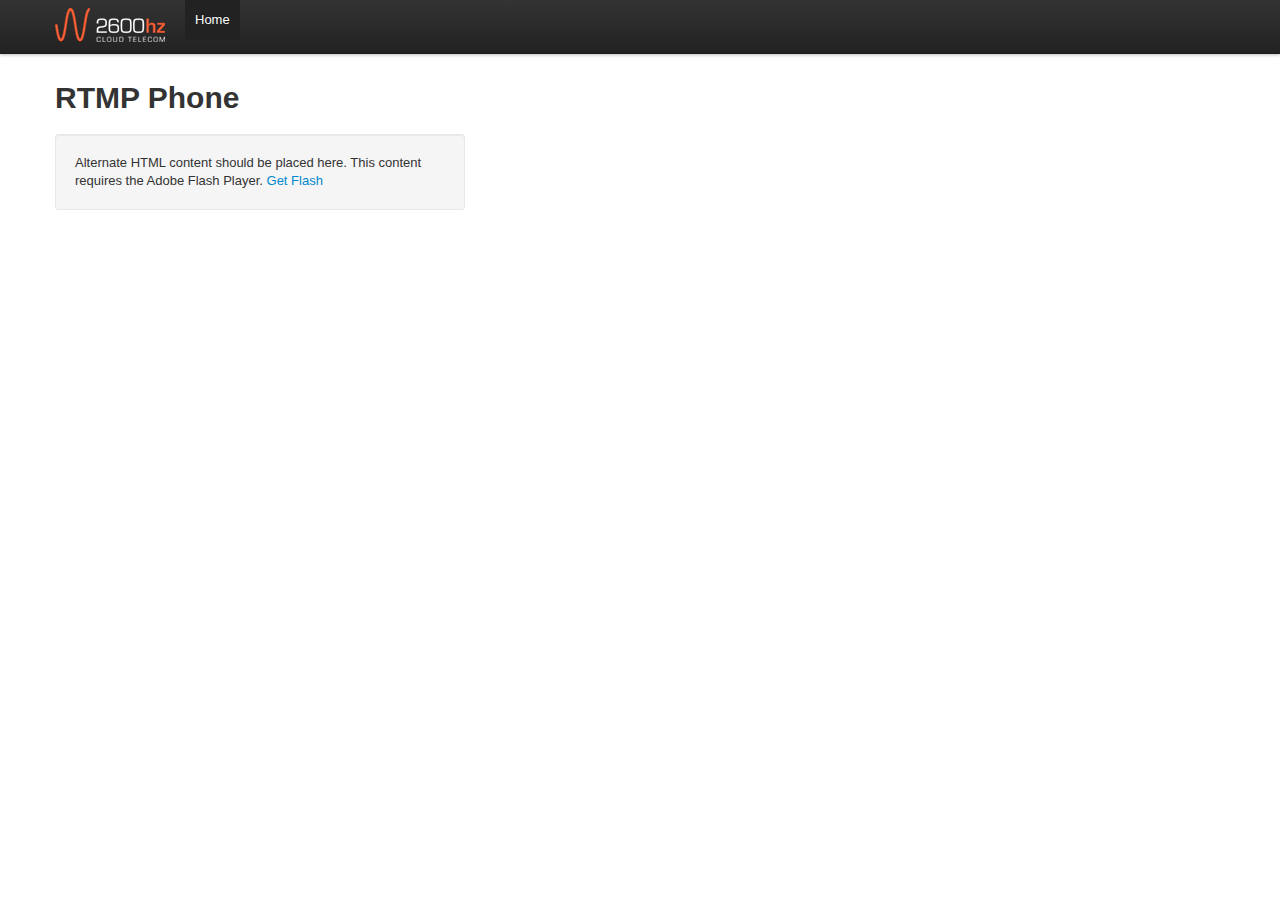
<file: rtmpflashphone/bin-release/index.html>
﻿<!DOCTYPE html>

<html>
<!-- head -->
<head>
    <meta charset="utf-8" />
    <title>2600hz RTMP Phone</title>
    <meta name="viewport" content="width=device-width, initial-scale=1.0" />
    <meta name="Keywords" content="2600hz, sipML5, VoIP, HTML5, WebRTC, RTCWeb, SIP, IMS, Video chat, VP8, live demo " />
    <meta name="Description" content="HTML5 SIP client using WebRTC framework" />
    <meta name="author" content="2600hz " />

    <!-- SIPML5 API:
    DEBUG VERSION: 'SIPml-api.js'
    RELEASE VERSION: 'release/SIPml-api.js'
    -->

    <!-- Styles -->
    <link href="./assets/css/bootstrap.css" rel="stylesheet" />
    <style type="text/css">
        body{
            padding-top: 80px;
            padding-bottom: 40px;
        }
        .navbar-inner-red {
          background-color: #600000;
          background-image: none;
          background-repeat: no-repeat;
          filter: none;
        }
        .full-screen{
            position: absolute;
            left: 0;
            top: 0;
            width: 100%;
            height: 100%;
            overflow: hidden;
        }
        .normal-screen{
            position: relative;
        }
    </style>
    <link href="./assets/css/bootstrap-responsive.css" rel="stylesheet" />
    <!-- Le fav and touch icons -->
    <link rel="shortcut icon" href="./assets/ico/favicon.ico" />
    <link rel="apple-touch-icon-precomposed" sizes="114x114" href="./assets/ico/apple-touch-icon-114-precomposed.png" />
    <link rel="apple-touch-icon-precomposed" sizes="72x72" href="./assets/ico/apple-touch-icon-72-precomposed.png" />
    <link rel="apple-touch-icon-precomposed" href="./assets/ico/apple-touch-icon-57-precomposed.png" />
</head>
<!-- Javascript code -->
<script src="AC_OETags.js" language="javascript"></script>

<script language="JavaScript" type="text/javascript">
<!--
// -----------------------------------------------------------------------------
// Globals
// Major version of Flash required
var requiredMajorVersion = 10;
// Minor version of Flash required
var requiredMinorVersion = 0;
// Minor version of Flash required
var requiredRevision = 22;
// -----------------------------------------------------------------------------
// -->
</script>



<body style="cursor:wait">
    <div class="navbar navbar-fixed-top">
        <div id="divNavbarInner" class="navbar-inner">
            <div class="container">
                <a class="btn btn-navbar" data-toggle="collapse" data-target=".nav-collapse"><span
                    class="icon-bar"></span><span class="icon-bar"></span><span class="icon-bar"></span>
                </a>
                <img alt="rtmp" class="brand" src="./images/2600hz-logo.png" />
                <div class="nav-collapse">
                    <ul class="nav">
                        <li class="active"><a href="index.html">Home</a></li>
                    </ul>
                </div>
                <!--/.nav-collapse -->
            </div>
        </div>
    </div>
    <div class="container">
        <h1>RTMP Phone</h1><br/>
        <div class="row-fluid">
            <div class="span4 well">
                <script language="JavaScript" type="text/javascript">
                <!--
                var flashVars=document.location.search;
                    
                // remove the '?' sign if exists
                if (flashVars[0]=='?') {
                    flashVars=flashVars.substr(2, flashVars.length-1);
                }
                else {
                    // you can supply certain parameters from flashVars as follows
                    // flashVars+="&sipURL=myuser@iptel.org&authName=myuser&authPass=mypass&gatewayURL=rtmp://localhost/sip&signupURL=http://serweb.iptel.org/user/reg/index.php";
                }

                // Version check for the Flash Player that has the ability to start Player Product Install (6.0r65)
                var hasProductInstall = DetectFlashVer(6, 0, 65);


                // Version check based upon the values defined in globals
                var hasRequestedVersion = DetectFlashVer(requiredMajorVersion, requiredMinorVersion, requiredRevision);

                if ( hasProductInstall && !hasRequestedVersion ) {
                    // DO NOT MODIFY THE FOLLOWING FOUR LINES
                    // Location visited after installation is complete if installation is required
                    var MMPlayerType = (isIE == true) ? "ActiveX" : "PlugIn";
                    var MMredirectURL = window.location;
                    document.title = document.title.slice(0, 47) + " - Flash Player Installation";
                    var MMdoctitle = document.title;

                    AC_FL_RunContent(
                        "src", "playerProductInstall",
                        "FlashVars", "MMredirectURL="+MMredirectURL+'&MMplayerType='+MMPlayerType+'&MMdoctitle='+MMdoctitle+"",
                        "width", "214",
                        "height", "137",
                        "align", "middle",
                        "id", "VideoPhone",
                        "quality", "high",
                        "bgcolor", "#869ca7",
                        "name", "VideoPhone",
                        "allowScriptAccess","sameDomain",
                        "type", "application/x-shockwave-flash",
                        "pluginspage", "http://www.adobe.com/go/getflashplayer"
                    );
                } else if (hasRequestedVersion) {
                    var hasVersion10_3 = DetectFlashVer(10, 3, 0);
                    var hasVersion11 = DetectFlashVer(11, 0, 0);
                    var VideoPhone = (hasVersion11 ? 'VideoPhone11' : (hasVersion10_3 ? 'VideoPhone45' : 'VideoPhone'));

                    // if we've detected an acceptable version
                    // embed the Flash Content SWF when all tests are passed
                    AC_FL_RunContent(
                            "src", VideoPhone,
                            "width", "214",
                            "height", "137",
                            "align", "middle",
                            "id", "VideoPhone",
                            "quality", "high",
                            "bgcolor", "#869ca7",
                            "name", "VideoPhone",
                            "allowScriptAccess","sameDomain",
                            "allowFullScreen", "true",
                            "flashVars", flashVars,
                            "type", "application/x-shockwave-flash",
                            "pluginspage", "http://www.adobe.com/go/getflashplayer"
                    );
                  } else {  // flash is too old or we can't detect the plugin
                    var alternateContent = 'Alternate HTML content should be placed here. '
                    + 'This content requires the Adobe Flash Player. '
                    + '<a href=http://www.adobe.com/go/getflash/>Get Flash</a>';
                    document.write(alternateContent);  // insert non-flash content
                  }
                // -->
                </script>
                <noscript>
                    <object classid="clsid:D27CDB6E-AE6D-11cf-96B8-444553540000"
                            id="VideoPhone" width="214" height="137"
                            codebase="http://fpdownload.macromedia.com/get/flashplayer/current/swflash.cab">
                            <param name="movie" value="VideoPhone.swf" />
                            <param name="quality" value="high" />
                            <param name="bgcolor" value="#869ca7" />
                            <param name="allowScriptAccess" value="sameDomain" />
                            <param name="allowFullScreen" value="true" />
                            <embed src="VideoPhone.swf" quality="high" bgcolor="#869ca7"
                                width="214" height="137" name="VideoPhone" align="middle"
                                play="true"
                                loop="false"
                                quality="high"
                                allowScriptAccess="sameDomain"
                                allowFullScreen="true"
                                type="application/x-shockwave-flash"
                                pluginspage="http://www.adobe.com/go/getflashplayer">
                            </embed>
                    </object>
                </noscript>
            </div>
        </div>
    </div>
    <!-- /container -->

    <!-- Le javascript
    ================================================== -->
    <!-- Placed at the end of the document so the pages load faster -->
    <script type="text/javascript" src="./assets/js/jquery.js"></script>
    <script type="text/javascript" src="./assets/js/bootstrap-transition.js"></script>
    <script type="text/javascript" src="./assets/js/bootstrap-alert.js"></script>
    <script type="text/javascript" src="./assets/js/bootstrap-modal.js"></script>
    <script type="text/javascript" src="./assets/js/bootstrap-dropdown.js"></script>
    <script type="text/javascript" src="./assets/js/bootstrap-scrollspy.js"></script>
    <script type="text/javascript" src="./assets/js/bootstrap-tab.js"></script>
    <script type="text/javascript" src="./assets/js/bootstrap-tooltip.js"></script>
    <script type="text/javascript" src="./assets/js/bootstrap-popover.js"></script>
    <script type="text/javascript" src="./assets/js/bootstrap-button.js"></script>
    <script type="text/javascript" src="./assets/js/bootstrap-collapse.js"></script>
    <script type="text/javascript" src="./assets/js/bootstrap-carousel.js"></script>
    <script type="text/javascript" src="./assets/js/bootstrap-typeahead.js"></script>

    

</body>
</html>
</file>
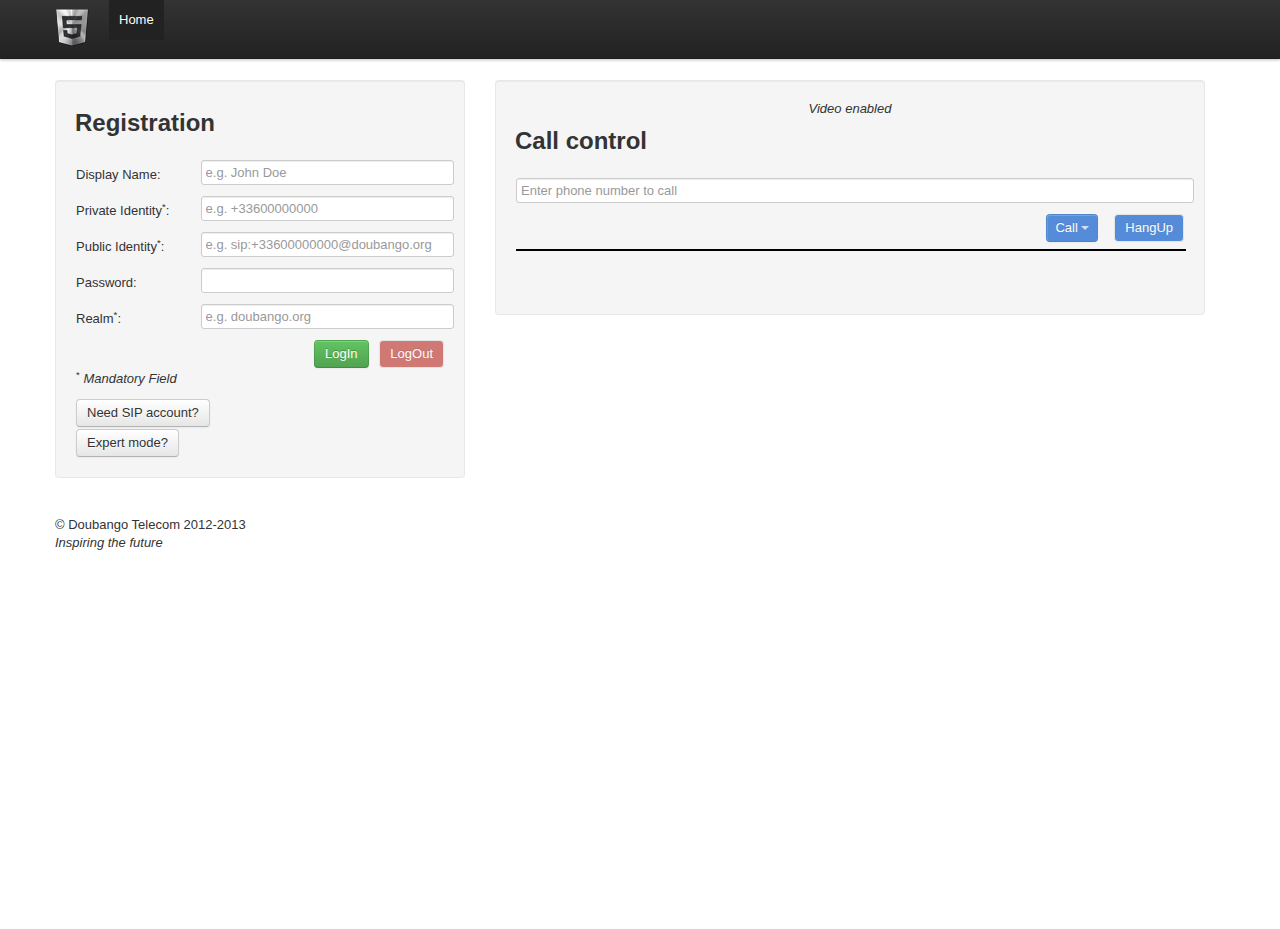
<file: sipml5/call.htm>
﻿<!DOCTYPE html>
<!--
* Copyright (C) 2012 Doubango Telecom <http://www.doubango.org>
* License: BSD
* This file is part of Open Source sipML5 solution <http://www.sipml5.org>
-->
<html>
<!-- head -->
<head>
    <meta charset="utf-8" />
    <title>sipML5 live demo</title>
    <meta name="viewport" content="width=device-width, initial-scale=1.0" />
    <meta name="Keywords" content="doubango, sipML5, VoIP, HTML5, WebRTC, RTCWeb, SIP, IMS, Video chat, VP8, live demo " />
    <meta name="Description" content="HTML5 SIP client using WebRTC framework" />
    <meta name="author" content="Doubango Telecom" />

    <!-- SIPML5 API:
    DEBUG VERSION: 'SIPml-api.js'
    RELEASE VERSION: 'release/SIPml-api.js'
    -->
    <script src="SIPml-api.js?svn=179" type="text/javascript"> </script>

    <!-- Styles -->
    <link href="./assets/css/bootstrap.css" rel="stylesheet" />
    <style type="text/css">
        body{
            padding-top: 80px;
            padding-bottom: 40px;
        }
        .navbar-inner-red {
          background-color: #600000;
          background-image: none;
          background-repeat: no-repeat;
          filter: none;
        }
        .full-screen{
            position: absolute;
            left: 0;
            top: 0;
            width: 100%;
            height: 100%;
            overflow: hidden;
        }
        .normal-screen{
            position: relative;
        }
        .call-options {
          padding: 5px;
          background-color: #f0f0f0;
          border: 1px solid #eee;
          border: 1px solid rgba(0, 0, 0, 0.08);
          -webkit-border-radius: 4px;
          -moz-border-radius: 4px;
          border-radius: 4px;
          -webkit-box-shadow: inset 0 1px 1px rgba(0, 0, 0, 0.05);
          -moz-box-shadow: inset 0 1px 1px rgba(0, 0, 0, 0.05);
          box-shadow: inset 0 1px 1px rgba(0, 0, 0, 0.05);
          -webkit-transition-property: opacity;
          -moz-transition-property: opacity; 
          -o-transition-property: opacity; 
          -webkit-transition-duration: 2s;
          -moz-transition-duration: 2s;
          -o-transition-duration: 2s;
        }
        .tab-video,
        .div-video{
            width: 100%; 
            height: 0px; 
            -webkit-transition-property: height;
            -moz-transition-property: height;
            -o-transition-property: height;
            -webkit-transition-duration: 2s;
            -moz-transition-duration: 2s;
            -o-transition-duration: 2s;
        }
        .label-align {
            display: block;
            padding-left: 15px;
            text-indent: -15px;
        }
        .input-align {
            width: 13px;
            height: 13px;
            padding: 0;
            margin:0;
            vertical-align: bottom;
            position: relative;
            top: -1px;
            *overflow: hidden;
        }
        .glass-panel{
            z-index: 99;
            position: fixed;
            width: 100%;
            height: 100%;
            margin: 0;
            padding: 0;
            top: 0;
            left: 0;
            opacity: 0.8;
            background-color: Gray;
        }
        .div-keypad {
            z-index: 100;
            position: fixed;
            -moz-transition-property: left top;
            -o-transition-property: left top;
            -webkit-transition-duration: 2s;
            -moz-transition-duration: 2s;
            -o-transition-duration: 2s;
        }
        
    </style>
    <link href="./assets/css/bootstrap-responsive.css" rel="stylesheet" />
    <!-- Le fav and touch icons -->
    <link rel="shortcut icon" href="./assets/ico/favicon.ico" />
    <link rel="apple-touch-icon-precomposed" sizes="114x114" href="./assets/ico/apple-touch-icon-114-precomposed.png" />
    <link rel="apple-touch-icon-precomposed" sizes="72x72" href="./assets/ico/apple-touch-icon-72-precomposed.png" />
    <link rel="apple-touch-icon-precomposed" href="./assets/ico/apple-touch-icon-57-precomposed.png" />
</head>
<!-- Javascript code -->
<script type="text/javascript">

    // to avoid caching
    //if (window.location.href.indexOf("svn=") == -1) {
    //    window.location.href += (window.location.href.indexOf("?") == -1 ? "?svn=13" : "&svn=13");
    //}

    var sTransferNumber;
    var oRingTone, oRingbackTone;
    var oSipStack, oSipSessionRegister, oSipSessionCall, oSipSessionTransferCall;
    var videoRemote, videoLocal, audioRemote;
    var bFullScreen = false;
    var oNotifICall;
    var oReadyStateTimer;
    var bDisableVideo = false;
    var viewVideoLocal, viewVideoRemote; // <video> (webrtc) or <div> (webrtc4all)
    var oConfigCall;

    C = 
    {
        divKeyPadWidth: 220
    };

    window.onload = function () {
        if(window.console) {
            window.console.info("location=" + window.location);
        }
        videoLocal = document.getElementById("video_local");
        videoRemote = document.getElementById("video_remote");
        audioRemote = document.getElementById("audio_remote");

        document.onkeyup = onKeyUp;
        document.body.onkeyup = onKeyUp;
        divCallCtrl.onmousemove = onDivCallCtrlMouseMove;

        // set debug level
        SIPml.setDebugLevel((window.localStorage && window.localStorage.getItem('org.doubango.expert.disable_debug') == "true") ? "error" : "info");

        loadCredentials();
        loadCallOptions();

        // Initialize call button
        uiBtnCallSetText("Call");

        oReadyStateTimer = setInterval(function () {
            if (document.readyState === "complete") {
                clearInterval(oReadyStateTimer);
                // initialize SIPML5
                SIPml.init(postInit);
            }
        },
        500);
    };

    function postInit() {
        // check webrtc4all version
        if (SIPml.isWebRtc4AllSupported() && SIPml.isWebRtc4AllPluginOutdated()) {            
            if (confirm("Your WebRtc4all extension is outdated ("+SIPml.getWebRtc4AllVersion()+"). A new version with critical bug fix is available. Do you want to install it?\nIMPORTANT: You must restart your browser after the installation.")) {
                window.location = 'http://code.google.com/p/webrtc4all/downloads/list';
                return;
            }
        }

        // check for WebRTC support
        if (!SIPml.isWebRtcSupported()) {
            // is it chrome?
            if (SIPml.getNavigatorFriendlyName() == 'chrome') {
                    if (confirm("You're using an old Chrome version or WebRTC is not enabled.\nDo you want to see how to enable WebRTC?")) {
                        window.location = 'http://www.webrtc.org/running-the-demos';
                    }
                    else {
                        window.location = "index.html";
                    }
                    return;
            }
                
            // for now the plugins (WebRTC4all only works on Windows)
            if (SIPml.getSystemFriendlyName() == 'windows') {
                // Internet explorer
                if (SIPml.getNavigatorFriendlyName() == 'ie') {
                    // Check for IE version 
                    if (parseFloat(SIPml.getNavigatorVersion()) < 9.0) {
                        if (confirm("You are using an old IE version. You need at least version 9. Would you like to update IE?")) {
                            window.location = 'http://windows.microsoft.com/en-us/internet-explorer/products/ie/home';
                        }
                        else {
                            window.location = "index.html";
                        }
                    }

                    // check for WebRTC4all extension
                    if (!SIPml.isWebRtc4AllSupported()) {
                        if (confirm("webrtc4all extension is not installed. Do you want to install it?\nIMPORTANT: You must restart your browser after the installation.")) {
                            window.location = 'http://code.google.com/p/webrtc4all/downloads/list';
                        }
                        else {
                            // Must do nothing: give the user the chance to accept the extension
                            // window.location = "index.html";
                        }
                    }
                    // break page loading ('window.location' won't stop JS execution)
                    if (!SIPml.isWebRtc4AllSupported()) {
                        return;
                    }
                }
                else if (SIPml.getNavigatorFriendlyName() == "safari" || SIPml.getNavigatorFriendlyName() == "firefox" || SIPml.getNavigatorFriendlyName() == "opera") {
                    if (confirm("Your browser don't support WebRTC.\nDo you want to install WebRTC4all extension to enjoy audio/video calls?\nIMPORTANT: You must restart your browser after the installation.")) {
                        window.location = 'http://code.google.com/p/webrtc4all/downloads/list';
                    }
                    else {
                        window.location = "index.html";
                    }
                    return;
                }
            }
            // OSX, Unix, Android, iOS...
            else {
                if (confirm('WebRTC not supported on your browser.\nDo you want to download a WebRTC-capable browser?')) {
                    window.location = 'https://www.google.com/intl/en/chrome/browser/';
                }
                else {
                    window.location = "index.html";
                }
                return;
            }
        }

        // checks for WebSocket support
        if (!SIPml.isWebSocketSupported() && !SIPml.isWebRtc4AllSupported()) {
            if (confirm('Your browser don\'t support WebSockets.\nDo you want to download a WebSocket-capable browser?')) {
                window.location = 'https://www.google.com/intl/en/chrome/browser/';
            }
            else {
                window.location = "index.html";
            }
            return;
        }

        // FIXME: displays must be per session

        // attachs video displays
        if (SIPml.isWebRtc4AllSupported()) {
            viewVideoLocal = document.getElementById("divVideoLocal");
            viewVideoRemote = document.getElementById("divVideoRemote");
            WebRtc4all_SetDisplays(viewVideoLocal, viewVideoRemote); // FIXME: move to SIPml.* API
        }
        else{
            viewVideoLocal = videoLocal;
            viewVideoRemote = videoRemote;
        }

        if (!SIPml.isWebRtc4AllSupported() && !SIPml.isWebRtcSupported()) {
            if (confirm('Your browser don\'t support WebRTC.\naudio/video calls will be disabled.\nDo you want to download a WebRTC-capable browser?')) {
                window.location = 'https://www.google.com/intl/en/chrome/browser/';
            }
        }
        
        btnRegister.disabled = false;
        document.body.style.cursor = 'default';
        oConfigCall = {
            audio_remote: audioRemote,
            video_local: viewVideoLocal,
            video_remote: viewVideoRemote,
            bandwidth: { audio:undefined, video:undefined },
            video_size: { minWidth:undefined, minHeight:undefined, maxWidth:undefined, maxHeight:undefined },
            events_listener: { events: '*', listener: onSipEventSession },
            sip_caps: [
                            { name: '+g.oma.sip-im' },
                            { name: '+sip.ice' },
                            { name: 'language', value: '\"en,fr\"' }
                        ]
        };
    }


    function loadCallOptions() {
        if (window.localStorage) {
            var s_value;
            if ((s_value = window.localStorage.getItem('org.doubango.call.phone_number'))) txtPhoneNumber.value = s_value;
            bDisableVideo = (window.localStorage.getItem('org.doubango.expert.disable_video') == "true");

            txtCallStatus.innerHTML = '<i>Video ' + (bDisableVideo ? 'disabled' : 'enabled') + '</i>';
        }
    }

    function saveCallOptions() {
        if (window.localStorage) {
            window.localStorage.setItem('org.doubango.call.phone_number', txtPhoneNumber.value);
            window.localStorage.setItem('org.doubango.expert.disable_video', bDisableVideo ? "true" : "false");
        }
    }

    function loadCredentials() {
        if (window.localStorage) {
            // IE retuns 'null' if not defined
            var s_value;
            if ((s_value = window.localStorage.getItem('org.doubango.identity.display_name'))) txtDisplayName.value = s_value;
            if ((s_value = window.localStorage.getItem('org.doubango.identity.impi'))) txtPrivateIdentity.value = s_value;
            if ((s_value = window.localStorage.getItem('org.doubango.identity.impu'))) txtPublicIdentity.value = s_value;
            if ((s_value = window.localStorage.getItem('org.doubango.identity.password'))) txtPassword.value = s_value;
            if ((s_value = window.localStorage.getItem('org.doubango.identity.realm'))) txtRealm.value = s_value;
        }
        else {
            /*txtDisplayName.value = "005";
            txtPrivateIdentity.value = "005";
            txtPublicIdentity.value = "sip:005@192.168.0.28";
            txtPassword.value = "005";
            txtRealm.value = "192.168.0.28";
            txtPhoneNumber.value = "005";*/
        }
    };

    function saveCredentials() {
        if (window.localStorage) {
            window.localStorage.setItem('org.doubango.identity.display_name', txtDisplayName.value);
            window.localStorage.setItem('org.doubango.identity.impi', txtPrivateIdentity.value);
            window.localStorage.setItem('org.doubango.identity.impu', txtPublicIdentity.value);
            window.localStorage.setItem('org.doubango.identity.password', txtPassword.value);
            window.localStorage.setItem('org.doubango.identity.realm', txtRealm.value);
        }
    };

    // sends SIP REGISTER request to login
    function sipRegister() {
        // catch exception for IE (DOM not ready)
        try {
            btnRegister.disabled = true;
            if (!txtRealm.value || !txtPrivateIdentity.value || !txtPublicIdentity.value) {
                txtRegStatus.innerHTML = '<b>Please fill madatory fields (*)</b>';
                btnRegister.disabled = false;
                return;
            }
            var o_impu = tsip_uri.prototype.Parse(txtPublicIdentity.value);
            if (!o_impu || !o_impu.s_user_name || !o_impu.s_host) {
                txtRegStatus.innerHTML = "<b>[" + txtPublicIdentity.value + "] is not a valid Public identity</b>";
                btnRegister.disabled = false;
                return;
            }

            // enable notifications if not already done
            if (window.webkitNotifications && window.webkitNotifications.checkPermission() != 0) {
                window.webkitNotifications.requestPermission();
            }

            // save credentials
            saveCredentials();

            // update debug level to be sure new values will be used if the user haven't updated the page
            SIPml.setDebugLevel((window.localStorage && window.localStorage.getItem('org.doubango.expert.disable_debug') == "true") ? "error" : "info");

            // create SIP stack
            oSipStack = new SIPml.Stack({
                    realm: txtRealm.value,
                    impi: txtPrivateIdentity.value,
                    impu: txtPublicIdentity.value,
                    password: txtPassword.value,
                    display_name: txtDisplayName.value,
                    websocket_proxy_url: (window.localStorage ? window.localStorage.getItem('org.doubango.expert.websocket_server_url') : null),
                    outbound_proxy_url: (window.localStorage ? window.localStorage.getItem('org.doubango.expert.sip_outboundproxy_url') : null),
                    ice_servers: (window.localStorage ? window.localStorage.getItem('org.doubango.expert.ice_servers') : null),
                    enable_rtcweb_breaker: (window.localStorage ? window.localStorage.getItem('org.doubango.expert.enable_rtcweb_breaker') == "true" : false),
                    events_listener: { events: '*', listener: onSipEventStack },
                    enable_early_ims: (window.localStorage ? window.localStorage.getItem('org.doubango.expert.disable_early_ims') != "true" : true), // Must be true unless you're using a real IMS network
                    enable_media_stream_cache: (window.localStorage ? window.localStorage.getItem('org.doubango.expert.enable_media_caching') == "true" : false),
                    bandwidth: (window.localStorage ? tsk_string_to_object(window.localStorage.getItem('org.doubango.expert.bandwidth')) : null), // could be redefined a session-level
                    video_size: (window.localStorage ? tsk_string_to_object(window.localStorage.getItem('org.doubango.expert.video_size')) : null), // could be redefined a session-level
                    sip_headers: [
                            { name: 'User-Agent', value: 'IM-client/OMA1.0 sipML5-v1.2013.08.10B' },
                            { name: 'Organization', value: 'Doubango Telecom' }
                    ]
                }
            );
            if (oSipStack.start() != 0) {
                txtRegStatus.innerHTML = '<b>Failed to start the SIP stack</b>';
            }
            else return;
        }
        catch (e) {
            txtRegStatus.innerHTML = "<b>2:" + e + "</b>";
        }
        btnRegister.disabled = false;
    }

    // sends SIP REGISTER (expires=0) to logout
    function sipUnRegister() {
        if (oSipStack) {
            oSipStack.stop(); // shutdown all sessions
        }
    }

    // makes a call (SIP INVITE)
    function sipCall(s_type) {
        if (oSipStack && !oSipSessionCall && !tsk_string_is_null_or_empty(txtPhoneNumber.value)) {
            if(s_type == 'call-screenshare') {
                if(!SIPml.isScreenShareSupported()) {
                    alert('Screen sharing not supported. Are you using chrome 26+?');
                    return;
                }
                if (!location.protocol.match('https')){
                    if (confirm("Screen sharing requires https://. Do you want to be redirected?")) {
                        sipUnRegister();
                        window.location = 'https://ns313841.ovh.net/call.htm';
                    }
                    return;
                }
            }
            btnCall.disabled = true;
            btnHangUp.disabled = false;

            if(window.localStorage) {
                oConfigCall.bandwidth = tsk_string_to_object(window.localStorage.getItem('org.doubango.expert.bandwidth')); // already defined at stack-level but redifined to use latest values
                oConfigCall.video_size = tsk_string_to_object(window.localStorage.getItem('org.doubango.expert.video_size')); // already defined at stack-level but redifined to use latest values
            }
            
            // create call session
            oSipSessionCall = oSipStack.newSession(s_type, oConfigCall);
            // make call
            if (oSipSessionCall.call(txtPhoneNumber.value) != 0) {
                oSipSessionCall = null;
                txtCallStatus.value = 'Failed to make call';
                btnCall.disabled = false;
                btnHangUp.disabled = true;
                return;
            }
            saveCallOptions();
        }
        else if (oSipSessionCall) {
            txtCallStatus.innerHTML = '<i>Connecting...</i>';
            oSipSessionCall.accept(oConfigCall);
        }
    }

    // transfers the call
    function sipTransfer() {
        if (oSipSessionCall) {
            var s_destination = prompt('Enter destination number', '');
            if (!tsk_string_is_null_or_empty(s_destination)) {
                btnTransfer.disabled = true;
                if (oSipSessionCall.transfer(s_destination) != 0) {
                    txtCallStatus.innerHTML = '<i>Call transfer failed</i>';
                    btnTransfer.disabled = false;
                    return;
                }
                txtCallStatus.innerHTML = '<i>Transfering the call...</i>';
            }
        }
    }
    
    // holds or resumes the call
    function sipToggleHoldResume() {
        if (oSipSessionCall) {
            var i_ret;
            btnHoldResume.disabled = true;
            txtCallStatus.innerHTML = oSipSessionCall.bHeld ? '<i>Resuming the call...</i>' : '<i>Holding the call...</i>';
            i_ret = oSipSessionCall.bHeld ? oSipSessionCall.resume() : oSipSessionCall.hold();
            if (i_ret != 0) {
                txtCallStatus.innerHTML = '<i>Hold / Resume failed</i>';
                btnHoldResume.disabled = false;
                return;
            }
        }
    }

    // terminates the call (SIP BYE or CANCEL)
    function sipHangUp() {
        if (oSipSessionCall) {
            txtCallStatus.innerHTML = '<i>Terminating the call...</i>';
            oSipSessionCall.hangup({events_listener: { events: '*', listener: onSipEventSession }});
        }
    }

    function sipSendDTMF(c){
        if(oSipSessionCall && c){
            if(oSipSessionCall.dtmf(c) == 0){
                try { dtmfTone.play(); } catch(e){ }
            }
        }
    }

    function startRingTone() {
        try { ringtone.play(); }
        catch (e) { }
    }

    function stopRingTone() {
        try { ringtone.pause(); }
        catch (e) { }
    }

    function startRingbackTone() {
        try { ringbacktone.play(); }
        catch (e) { }
    }

    function stopRingbackTone() {
        try { ringbacktone.pause(); }
        catch (e) { }
    }

    function toggleFullScreen() {
        if (videoRemote.webkitSupportsFullscreen) {
            fullScreen(!videoRemote.webkitDisplayingFullscreen);
        }
        else {
            fullScreen(!bFullScreen);
        }
    }

    function openKeyPad(){
        divKeyPad.style.visibility = 'visible';
        divKeyPad.style.left = ((document.body.clientWidth - C.divKeyPadWidth) >> 1) + 'px';
        divKeyPad.style.top = '70px';
        divGlassPanel.style.visibility = 'visible';
    }

    function closeKeyPad(){
        divKeyPad.style.left = '0px';
        divKeyPad.style.top = '0px';
        divKeyPad.style.visibility = 'hidden';
        divGlassPanel.style.visibility = 'hidden';
    }

    function fullScreen(b_fs) {
        bFullScreen = b_fs;
        if (tsk_utils_have_webrtc4native() && bFullScreen && videoRemote.webkitSupportsFullscreen) {
            if (bFullScreen) {
                videoRemote.webkitEnterFullScreen();
            }
            else {
                videoRemote.webkitExitFullscreen();
            }
        }
        else {
            if (tsk_utils_have_webrtc4npapi()) {
                try { if(window.__o_display_remote) window.__o_display_remote.setFullScreen(b_fs); }
                catch (e) { divVideo.setAttribute("class", b_fs ? "full-screen" : "normal-screen"); }
            }
            else {
                divVideo.setAttribute("class", b_fs ? "full-screen" : "normal-screen");
            }
        }
    }

    function showNotifICall(s_number) {
        // permission already asked when we registered
        if (window.webkitNotifications && window.webkitNotifications.checkPermission() == 0) {
            if (oNotifICall) {
                oNotifICall.cancel();
            }
            oNotifICall = window.webkitNotifications.createNotification('images/sipml-34x39.png', 'Incaming call', 'Incoming call from ' + s_number);
            oNotifICall.onclose = function () { oNotifICall = null; };
            oNotifICall.show();
        }
    }

    function onKeyUp(evt) {
        evt = (evt || window.event);
        if (evt.keyCode == 27) {
            fullScreen(false);
        }
        else if (evt.ctrlKey && evt.shiftKey) { // CTRL + SHIFT
            if (evt.keyCode == 65 || evt.keyCode == 86) { // A (65) or V (86)
                bDisableVideo = (evt.keyCode == 65);
                txtCallStatus.innerHTML = '<i>Video ' + (bDisableVideo ? 'disabled' : 'enabled') + '</i>';
                window.localStorage.setItem('org.doubango.expert.disable_video', bDisableVideo);
            }
        }
    }

    function onDivCallCtrlMouseMove(evt) {
        try { // IE: DOM not ready
            if (tsk_utils_have_stream()) {
                btnCall.disabled = (!tsk_utils_have_stream() || !oSipSessionRegister || !oSipSessionRegister.is_connected());
                document.getElementById("divCallCtrl").onmousemove = null; // unsubscribe
            }
        }
        catch (e) { }
    }

    function uiOnConnectionEvent(b_connected, b_connecting) { // should be enum: connecting, connected, terminating, terminated
        btnRegister.disabled = b_connected || b_connecting;
        btnUnRegister.disabled = !b_connected && !b_connecting;
        btnCall.disabled = !(b_connected && tsk_utils_have_webrtc() && tsk_utils_have_stream());
        btnHangUp.disabled = !oSipSessionCall;
    }

    function uiVideoDisplayEvent(b_local, b_added) {
        var o_elt_video = b_local ? videoLocal : videoRemote;

        if (b_added) {
            if (SIPml.isWebRtc4AllSupported()) {
                if (b_local){ if(window.__o_display_local) window.__o_display_local.style.visibility = "visible"; }
                else { if(window.__o_display_remote) window.__o_display_remote.style.visibility = "visible"; }
                   
            }
            else {
                o_elt_video.style.opacity = 1;
            }
            uiVideoDisplayShowHide(true);
        }
        else {
            if (SIPml.isWebRtc4AllSupported()) {
                if (b_local){ if(window.__o_display_local) window.__o_display_local.style.visibility = "hidden"; }
                else { if(window.__o_display_remote) window.__o_display_remote.style.visibility = "hidden"; }
            }
            else{
                o_elt_video.style.opacity = 0;
            }
            fullScreen(false);
        }
    }

    function uiVideoDisplayShowHide(b_show) {
        if (b_show) {
            tdVideo.style.height = '340px';
            divVideo.style.height = navigator.appName == 'Microsoft Internet Explorer' ? '100%' : '340px';
        }
        else {
            tdVideo.style.height = '0px';
            divVideo.style.height = '0px';
        }
        btnFullScreen.disabled = !b_show;
    }

    function uiDisableCallOptions() {
        if(window.localStorage) {
            window.localStorage.setItem('org.doubango.expert.disable_callbtn_options', 'true');
            uiBtnCallSetText('Call');
            alert('Use expert view to enable the options again (/!\\requires re-loading the page)');
        }
    }

    function uiBtnCallSetText(s_text) {
        switch(s_text) {
            case "Call":
                {
                    var bDisableCallBtnOptions = (window.localStorage && window.localStorage.getItem('org.doubango.expert.disable_callbtn_options') == "true");
                    btnCall.value = btnCall.innerHTML = bDisableCallBtnOptions ? 'Call' : 'Call <span id="spanCaret" class="caret">';
                    btnCall.setAttribute("class", bDisableCallBtnOptions ? "btn btn-primary" : "btn btn-primary dropdown-toggle");
                    btnCall.onclick = bDisableCallBtnOptions ? function(){ sipCall(bDisableVideo ? 'call-audio' : 'call-audiovideo'); } : null;
                    ulCallOptions.style.visibility = bDisableCallBtnOptions ? "hidden" : "visible";
                    if(!bDisableCallBtnOptions && ulCallOptions.parentNode != divBtnCallGroup){
                        divBtnCallGroup.appendChild(ulCallOptions);
                    }
                    else if(bDisableCallBtnOptions && ulCallOptions.parentNode == divBtnCallGroup) {
                        document.body.appendChild(ulCallOptions);
                    }
                    
                    break;
                }
            default:
                {
                    btnCall.value = btnCall.innerHTML = s_text;
                    btnCall.setAttribute("class", "btn btn-primary");
                    btnCall.onclick = function(){ sipCall(bDisableVideo ? 'call-audio' : 'call-audiovideo'); };
                    ulCallOptions.style.visibility = "hidden";
                    if(ulCallOptions.parentNode == divBtnCallGroup){
                        document.body.appendChild(ulCallOptions);
                    }
                    break;
                }
        }
    }

    function uiCallTerminated(s_description){
        uiBtnCallSetText("Call");
        btnHangUp.value = 'HangUp';
        btnHoldResume.value = 'hold';
        btnCall.disabled = false;
        btnHangUp.disabled = true;

        oSipSessionCall = null;

        stopRingbackTone();
        stopRingTone();

        txtCallStatus.innerHTML = "<i>" + s_description + "</i>";
        uiVideoDisplayShowHide(false);
        divCallOptions.style.opacity = 0;

        if (oNotifICall) {
            oNotifICall.cancel();
            oNotifICall = null;
        }

        uiVideoDisplayEvent(true, false);
        uiVideoDisplayEvent(false, false);

        setTimeout(function () { if (!oSipSessionCall) txtCallStatus.innerHTML = ''; }, 2500);
    }

    // Callback function for SIP Stacks
    function onSipEventStack(e /*SIPml.Stack.Event*/) {
        tsk_utils_log_info('==stack event = ' + e.type);
        switch (e.type) {
            case 'started':
                {
                    // catch exception for IE (DOM not ready)
                    try {
                        // LogIn (REGISTER) as soon as the stack finish starting
                        oSipSessionRegister = this.newSession('register', {
                            expires: 200,
                            events_listener: { events: '*', listener: onSipEventSession },
                            sip_caps: [
                                        { name: '+g.oma.sip-im', value: null },
                                        { name: '+audio', value: null },
                                        { name: 'language', value: '\"en,fr\"' }
                                ]
                        });
                        oSipSessionRegister.register();
                    }
                    catch (e) {
                        txtRegStatus.value = txtRegStatus.innerHTML = "<b>1:" + e + "</b>";
                        btnRegister.disabled = false;
                    }
                    break;
                }
            case 'stopping': case 'stopped': case 'failed_to_start': case 'failed_to_stop':
                {
                    var bFailure = (e.type == 'failed_to_start') || (e.type == 'failed_to_stop');
                    oSipStack = null;
                    oSipSessionRegister = null;
                    oSipSessionCall = null;

                    uiOnConnectionEvent(false, false);

                    stopRingbackTone();
                    stopRingTone();

                    uiVideoDisplayShowHide(false);
                    divCallOptions.style.opacity = 0;

                    txtCallStatus.innerHTML = '';
                    txtRegStatus.innerHTML = bFailure ? "<i>Disconnected: <b>" + e.description + "</b></i>" : "<i>Disconnected</i>";
                    break;
                }

            case 'i_new_call':
                {
                    if (oSipSessionCall) {
                        // do not accept the incoming call if we're already 'in call'
                        e.newSession.hangup(); // comment this line for multi-line support
                    }
                    else {
                        oSipSessionCall = e.newSession;
                        // start listening for events
                        oSipSessionCall.setConfiguration(oConfigCall);

                        uiBtnCallSetText('Answer');
                        btnHangUp.value = 'Reject';
                        btnCall.disabled = false;
                        btnHangUp.disabled = false;

                        startRingTone();

                        var sRemoteNumber = (oSipSessionCall.getRemoteFriendlyName() || 'unknown');
                        txtCallStatus.innerHTML = "<i>Incoming call from [<b>" + sRemoteNumber + "</b>]</i>";
                        showNotifICall(sRemoteNumber);
                    }
                    break;
                }

            case 'm_permission_requested':
                {
                    divGlassPanel.style.visibility = 'visible';
                    break;
                }
            case 'm_permission_accepted':
            case 'm_permission_refused':
                {
                    divGlassPanel.style.visibility = 'hidden';
                    if(e.type == 'm_permission_refused'){
                        uiCallTerminated('Media stream permission denied');
                    }
                    break;
                }

            case 'starting': default: break;
        }
    };

    // Callback function for SIP sessions (INVITE, REGISTER, MESSAGE...)
    function onSipEventSession(e /* SIPml.Session.Event */) {
        tsk_utils_log_info('==session event = ' + e.type);

        switch (e.type) {
            case 'connecting': case 'connected':
                {
                    var bConnected = (e.type == 'connected');
                    if (e.session == oSipSessionRegister) {
                        uiOnConnectionEvent(bConnected, !bConnected);
                        txtRegStatus.innerHTML = "<i>" + e.description + "</i>";
                    }
                    else if (e.session == oSipSessionCall) {
                        btnHangUp.value = 'HangUp';
                        btnCall.disabled = true;
                        btnHangUp.disabled = false;
                        btnTransfer.disabled = false;

                        if (bConnected) {
                            stopRingbackTone();
                            stopRingTone();

                            if (oNotifICall) {
                                oNotifICall.cancel();
                                oNotifICall = null;
                            }
                        }

                        txtCallStatus.innerHTML = "<i>" + e.description + "</i>";
                        divCallOptions.style.opacity = bConnected ? 1 : 0;

                        if (SIPml.isWebRtc4AllSupported()) { // IE don't provide stream callback
                            uiVideoDisplayEvent(true, true);
                            uiVideoDisplayEvent(false, true);
                        }
                    }
                    break;
                } // 'connecting' | 'connected'
            case 'terminating': case 'terminated':
                {
                    if (e.session == oSipSessionRegister) {
                        uiOnConnectionEvent(false, false);

                        oSipSessionCall = null;
                        oSipSessionRegister = null;

                        txtRegStatus.innerHTML = "<i>" + e.description + "</i>";
                    }
                    else if (e.session == oSipSessionCall) {
                        uiCallTerminated(e.description);
                    }
                    break;
                } // 'terminating' | 'terminated'

            case 'm_stream_video_local_added':
                {
                    if (e.session == oSipSessionCall) {
                        uiVideoDisplayEvent(true, true);
                    }
                    break;
                }
            case 'm_stream_video_local_removed':
                {
                    if (e.session == oSipSessionCall) {
                        uiVideoDisplayEvent(true, false);
                    }
                    break;
                }
            case 'm_stream_video_remote_added':
                {
                    if (e.session == oSipSessionCall) {
                        uiVideoDisplayEvent(false, true);
                    }
                    break;
                }
            case 'm_stream_video_remote_removed':
                {
                    if (e.session == oSipSessionCall) {
                        uiVideoDisplayEvent(false, false);
                    }
                    break;
                }

            case 'm_stream_audio_local_added':
            case 'm_stream_audio_local_removed':
            case 'm_stream_audio_remote_added':
            case 'm_stream_audio_remote_removed':
                {
                    break;
                }

            case 'i_ect_new_call':
                {
                    oSipSessionTransferCall = e.session;
                    break;
                }

            case 'i_ao_request':
                {
                    if(e.session == oSipSessionCall){
                        var iSipResponseCode = e.getSipResponseCode();
                        if (iSipResponseCode == 180 || iSipResponseCode == 183) {
                            startRingbackTone();
                            txtCallStatus.innerHTML = '<i>Remote ringing...</i>';
                        }
                    }
                    break;
                }

            case 'm_early_media':
                {
                    if(e.session == oSipSessionCall){
                        stopRingbackTone();
                        stopRingTone();
                        txtCallStatus.innerHTML = '<i>Early media started</i>';
                    }
                    break;
                }

            case 'm_local_hold_ok':
                {
                    if(e.session == oSipSessionCall){
                        if (oSipSessionCall.bTransfering) {
                            oSipSessionCall.bTransfering = false;
                            // this.AVSession.TransferCall(this.transferUri);
                        }
                        btnHoldResume.value = 'Resume';
                        btnHoldResume.disabled = false;
                        txtCallStatus.innerHTML = '<i>Call placed on hold</i>';
                        oSipSessionCall.bHeld = true;
                    }
                    break;
                }
            case 'm_local_hold_nok':
                {
                    if(e.session == oSipSessionCall){
                        oSipSessionCall.bTransfering = false;
                        btnHoldResume.value = 'Hold';
                        btnHoldResume.disabled = false;
                        txtCallStatus.innerHTML = '<i>Failed to place remote party on hold</i>';
                    }
                    break;
                }
            case 'm_local_resume_ok':
                {
                    if(e.session == oSipSessionCall){
                        oSipSessionCall.bTransfering = false;
                        btnHoldResume.value = 'Hold';
                        btnHoldResume.disabled = false;
                        txtCallStatus.innerHTML = '<i>Call taken off hold</i>';
                        oSipSessionCall.bHeld = false;

                        if (SIPml.isWebRtc4AllSupported()) { // IE don't provide stream callback yet
                            uiVideoDisplayEvent(true, true);
                            uiVideoDisplayEvent(false, true);
                        }
                    }
                    break;
                }
            case 'm_local_resume_nok':
                {
                    if(e.session == oSipSessionCall){
                        oSipSessionCall.bTransfering = false;
                        btnHoldResume.disabled = false;
                        txtCallStatus.innerHTML = '<i>Failed to unhold call</i>';
                    }
                    break;
                }
            case 'm_remote_hold':
                {
                    if(e.session == oSipSessionCall){
                        txtCallStatus.innerHTML = '<i>Placed on hold by remote party</i>';
                    }
                    break;
                }
            case 'm_remote_resume':
                {
                    if(e.session == oSipSessionCall){
                        txtCallStatus.innerHTML = '<i>Taken off hold by remote party</i>';
                    }
                    break;
                }

            case 'o_ect_trying':
                {
                    if(e.session == oSipSessionCall){
                        txtCallStatus.innerHTML = '<i>Call transfer in progress...</i>';
                    }
                    break;
                }
            case 'o_ect_accepted':
                {
                    if(e.session == oSipSessionCall){
                        txtCallStatus.innerHTML = '<i>Call transfer accepted</i>';
                    }
                    break;
                }
            case 'o_ect_completed':
            case 'i_ect_completed':
                {
                    if(e.session == oSipSessionCall){
                        txtCallStatus.innerHTML = '<i>Call transfer completed</i>';
                        btnTransfer.disabled = false;
                        if (oSipSessionTransferCall) {
                            oSipSessionCall = oSipSessionTransferCall;
                        }
                        oSipSessionTransferCall = null;
                    }
                    break;
                }
            case 'o_ect_failed':
            case 'i_ect_failed':
                {
                    if(e.session == oSipSessionCall){
                        txtCallStatus.innerHTML = '<i>Call transfer failed</i>';
                        btnTransfer.disabled = false;
                    }
                    break;
                }
            case 'o_ect_notify':
            case 'i_ect_notify':
                {
                    if(e.session == oSipSessionCall){
                        txtCallStatus.innerHTML = "<i>Call Transfer: <b>" + e.getSipResponseCode() + " " + e.description + "</b></i>";
                        if (e.getSipResponseCode() >= 300) {
                            if (oSipSessionCall.bHeld) {
                                oSipSessionCall.resume();
                            }
                            btnTransfer.disabled = false;
                        }
                    }
                    break;
                }
            case 'i_ect_requested':
                {
                    if(e.session == oSipSessionCall){                        
                        var s_message = "Do you accept call transfer to [" + e.getTransferDestinationFriendlyName() + "]?";//FIXME
                        if (confirm(s_message)) {
                            txtCallStatus.innerHTML = "<i>Call transfer in progress...</i>";
                            oSipSessionCall.acceptTransfer();
                            break;
                        }
                        oSipSessionCall.rejectTransfer();
                    }
                    break;
                }
        }
    }

</script>
<body style="cursor:wait">
    <div class="navbar navbar-fixed-top">
        <div id="divNavbarInner" class="navbar-inner">
            <div class="container">
                <a class="btn btn-navbar" data-toggle="collapse" data-target=".nav-collapse"><span
                    class="icon-bar"></span><span class="icon-bar"></span><span class="icon-bar"></span>
                </a>
                <img alt="sipML5" class="brand" src="./images/sipml-34x39.png" />
                <div class="nav-collapse">
                    <ul class="nav">
                        <li class="active"><a href="index.html?svn=179">Home</a></li>
                    </ul>
                </div>
                <!--/.nav-collapse -->
            </div>
        </div>
    </div>
    <div class="container">
        <div class="row-fluid">
            <div class="span4 well">
                <label style="width: 100%;" align="center" id="txtRegStatus">
                </label>
                <h2>
                    Registration</h2>
                <br />
                <table style='width: 100%'>
                    <tr>
                        <td>
                            <label style="height: 100%">
                                Display Name:</label>
                        </td>
                        <td>
                            <input type="text" style="width: 100%; height: 100%" id="txtDisplayName" value=""
                                placeholder="e.g. John Doe" />
                        </td>
                    </tr>
                    <tr>
                        <td>
                            <label style="height: 100%">
                                Private Identity<sup>*</sup>:</label>
                        </td>
                        <td>
                            <input type="text" style="width: 100%; height: 100%" id="txtPrivateIdentity" value=""
                                placeholder="e.g. +33600000000" />
                        </td>
                    </tr>
                    <tr>
                        <td>
                            <label style="height: 100%">
                                Public Identity<sup>*</sup>:</label>
                        </td>
                        <td>
                            <input type="text" style="width: 100%; height: 100%" id="txtPublicIdentity" value=""
                                placeholder="e.g. sip:+33600000000@doubango.org" />
                        </td>
                    </tr>
                    <tr>
                        <td>
                            <label style="height: 100%">Password:</label>
                        </td>
                        <td>
                            <input type="password" style="width: 100%; height: 100%" id="txtPassword" value="" />
                        </td>
                    </tr>
                    <tr>
                        <td>
                            <label style="height: 100%">Realm<sup>*</sup>:</label>
                        </td>
                        <td>
                            <input type="text" style="width: 100%; height: 100%" id="txtRealm" value="" placeholder="e.g. doubango.org" />
                        </td>
                    </tr>
                    <tr>
                        <td colspan="2" align="right">
                            <input type="button" class="btn btn-success" id="btnRegister" value="LogIn" disabled onclick='sipRegister();' />
                            &nbsp;
                            <input type="button" class="btn btn-danger" id="btnUnRegister" value="LogOut" disabled onclick='sipUnRegister();' />
                        </td>
                    </tr>
                    <tr>
                        <td colspan="3">
                            <p class="small"><sup>*</sup> <i>Mandatory Field</i></p>
                        </td>
                    </tr>
                    <tr>
                        <td colspan="3">
                            <a class="btn" href="http://code.google.com/p/sipml5/wiki/Public_SIP_Servers" target="_blank">Need SIP account?</a>
                        </td>
                    </tr>
                    <tr>
                        <td colspan="3">
                            <a class="btn" href="./expert.htm" target="_blank">Expert mode?</a>
                        </td>
                    </tr>
                </table>
            </div>
            <div id="divCallCtrl" class="span7 well" style='display:table-cell; vertical-align:middle'>
                <label style="width: 100%;" align="center" id="txtCallStatus">
                </label>
                <h2>
                    Call control
                </h2>
                <br />
                <table style='width: 100%;'>
                    <tr>
                        <td style="white-space:nowrap;">
                            <input type="text" style="width: 100%; height:100%" id="txtPhoneNumber" value="" placeholder="Enter phone number to call" />                            
                        </td>
                    </tr>
                    <tr>
                        <td colspan="1" align="right">
                            <div class="btn-toolbar" style="margin: 0; vertical-align:middle">
                                <div id="divBtnCallGroup" class="btn-group">
                                    <button id="btnCall" disabled class="btn btn-primary" data-toggle="dropdown">Call</button>
                                </div>&nbsp;&nbsp;
                                <div class="btn-group">
                                    <input type="button" id="btnHangUp" style="margin: 0; vertical-align:middle; height: 100%;" class="btn btn-primary" value="HangUp" onclick='sipHangUp();' disabled />
                                </div>
                             </div>
                        </td>
                    </tr>
                    <tr>
                        <td id="tdVideo" class='tab-video'>
                            <div id="divVideo" class='div-video'>
                                <div id="divVideoRemote" style='border:1px solid #000; height:100%; width:100%'>
                                    <video class="video" width="100%" height="100%" id="video_remote" autoplay="autoplay" style="opacity: 0; 
                                        background-color: #000000; -webkit-transition-property: opacity; -webkit-transition-duration: 2s;">
                                    </video>
                                </div>
                                <div id="divVideoLocal" style='border:0px solid #000'>
                                    <video class="video" width="88px" height="72px" id="video_local" autoplay="autoplay" muted="true" style="opacity: 0;
                                        margin-top: -80px; margin-left: 5px; background-color: #000000; -webkit-transition-property: opacity;
                                        -webkit-transition-duration: 2s;">
                                    </video>
                                </div>
                            </div>
                        </td>
                    </tr>
                    <tr>
                       <td align='center'>
                            <div id='divCallOptions' class='call-options' style='opacity: 0; margin-top: 3px'>
                                <input type="button" class="btn" style="" id="btnFullScreen" value="FullScreen" disabled onclick='toggleFullScreen();' /> &nbsp;
                                <input type="button" class="btn" style="" id="btnHoldResume" value="Hold" onclick='sipToggleHoldResume();' /> &nbsp;
                                <input type="button" class="btn" style="" id="btnTransfer" value="Transfer" onclick='sipTransfer();' /> &nbsp;
                                <input type="button" class="btn" style="" id="btnKeyPad" value="KeyPad" onclick='openKeyPad();' />
                            </div>
                        </td>
                    </tr>
                </table>
            </div>
        </div>
        
        <br />
        <footer>
            <p>&copy; Doubango Telecom 2012-2013 <br />
            <i>Inspiring the future</i>
            </p>
            <!-- Creates all ATL/COM objects right now 
                Will open confirmation dialogs if not already done
            -->
            <object id="fakeVideoDisplay" classid="clsid:5C2C407B-09D9-449B-BB83-C39B7802A684" style="visibility:hidden;"> </object>
            <object id="fakeLooper" classid="clsid:7082C446-54A8-4280-A18D-54143846211A" style="visibility:hidden;"> </object>
            <object id="fakeSessionDescription" classid="clsid:DBA9F8E2-F9FB-47CF-8797-986A69A1CA9C" style="visibility:hidden;"> </object>
            <object id="fakeNetTransport" classid="clsid:5A7D84EC-382C-4844-AB3A-9825DBE30DAE" style="visibility:hidden;"> </object>
            <object id="fakePeerConnection" classid="clsid:56D10AD3-8F52-4AA4-854B-41F4D6F9CEA3" style="visibility:hidden;"> </object>
            <!-- 
                NPAPI  browsers: Safari, Opera and Firefox
            -->
            <!--embed id="WebRtc4npapi" type="application/w4a" width='1' height='1' style='visibility:hidden;' /-->
        </footer>
    </div>
    <!-- /container -->

    <!-- Glass Panel -->
    <div id='divGlassPanel' class='glass-panel' style='visibility:hidden'></div>
    <!-- KeyPad Div -->
    <div id='divKeyPad' class='span2 well div-keypad' style="left:0px; top:0px; width:250; height:240; visibility:hidden">
        <table style="width: 100%; height: 100%">
            <tr><td><input type="button" style="width: 33%" class="btn" value="1" onclick="sipSendDTMF('1');"/><input type="button" style="width: 33%" class="btn" value="2" onclick="sipSendDTMF('2');"/><input type="button" style="width: 33%" class="btn" value="3" onclick="sipSendDTMF('3');"/></td></tr>
            <tr><td><input type="button" style="width: 33%" class="btn" value="4" onclick="sipSendDTMF('4');"/><input type="button" style="width: 33%" class="btn" value="5" onclick="sipSendDTMF('5');"/><input type="button" style="width: 33%" class="btn" value="6" onclick="sipSendDTMF('6');"/></td></tr>
            <tr><td><input type="button" style="width: 33%" class="btn" value="7" onclick="sipSendDTMF('7');"/><input type="button" style="width: 33%" class="btn" value="8" onclick="sipSendDTMF('8');"/><input type="button" style="width: 33%" class="btn" value="9" onclick="sipSendDTMF('9');"/></td></tr>
            <tr><td><input type="button" style="width: 33%" class="btn" value="*" onclick="sipSendDTMF('*');"/><input type="button" style="width: 33%" class="btn" value="0" onclick="sipSendDTMF('0');"/><input type="button" style="width: 33%" class="btn" value="#" onclick="sipSendDTMF('#');"/></td></tr>
            <tr><td colspan=3><input type="button" style="width: 100%" class="btn btn-medium btn-danger" value="close" onclick="closeKeyPad();" /></td></tr>
        </table>
    </div>
    <!-- Call button options -->
    <ul id="ulCallOptions" class="dropdown-menu" style="visibility:hidden">
        <li><a href="#" onclick='sipCall("call-audio");'>Audio</a></li>
        <li><a href="#" onclick='sipCall("call-audiovideo");'>Video</a></li>
        <li id='liScreenShare' ><a href="#" onclick='sipCall("call-screenshare");'>Screen Share</a></li>
        <li class="divider"></li>
        <li><a href="#" onclick='uiDisableCallOptions();'><b>Disable these options</b></a></li>
    </ul>

    <!-- Le javascript
    ================================================== -->
    <!-- Placed at the end of the document so the pages load faster -->
    <script type="text/javascript" src="./assets/js/jquery.js"></script>
    <script type="text/javascript" src="./assets/js/bootstrap-transition.js"></script>
    <script type="text/javascript" src="./assets/js/bootstrap-alert.js"></script>
    <script type="text/javascript" src="./assets/js/bootstrap-modal.js"></script>
    <script type="text/javascript" src="./assets/js/bootstrap-dropdown.js"></script>
    <script type="text/javascript" src="./assets/js/bootstrap-scrollspy.js"></script>
    <script type="text/javascript" src="./assets/js/bootstrap-tab.js"></script>
    <script type="text/javascript" src="./assets/js/bootstrap-tooltip.js"></script>
    <script type="text/javascript" src="./assets/js/bootstrap-popover.js"></script>
    <script type="text/javascript" src="./assets/js/bootstrap-button.js"></script>
    <script type="text/javascript" src="./assets/js/bootstrap-collapse.js"></script>
    <script type="text/javascript" src="./assets/js/bootstrap-carousel.js"></script>
    <script type="text/javascript" src="./assets/js/bootstrap-typeahead.js"></script>

    <!-- Audios -->
    <audio id="audio_remote" autoplay="autoplay" />
    <audio id="ringtone" loop src="sounds/ringtone.wav" />
    <audio id="ringbacktone" loop src="sounds/ringbacktone.wav" />
    <audio id="dtmfTone" src="sounds/dtmf.wav" />

    <!-- 
        Microsoft Internet Explorer extension
        For now we use msi installer as we don't have trusted certificate yet :(
    -->
    <!--object id="webrtc4ieLooper" classid="clsid:7082C446-54A8-4280-A18D-54143846211A" CODEBASE="http://sipml5.org/deploy/webrtc4all.CAB"> </object-->

    

</body>
</html>
</file>
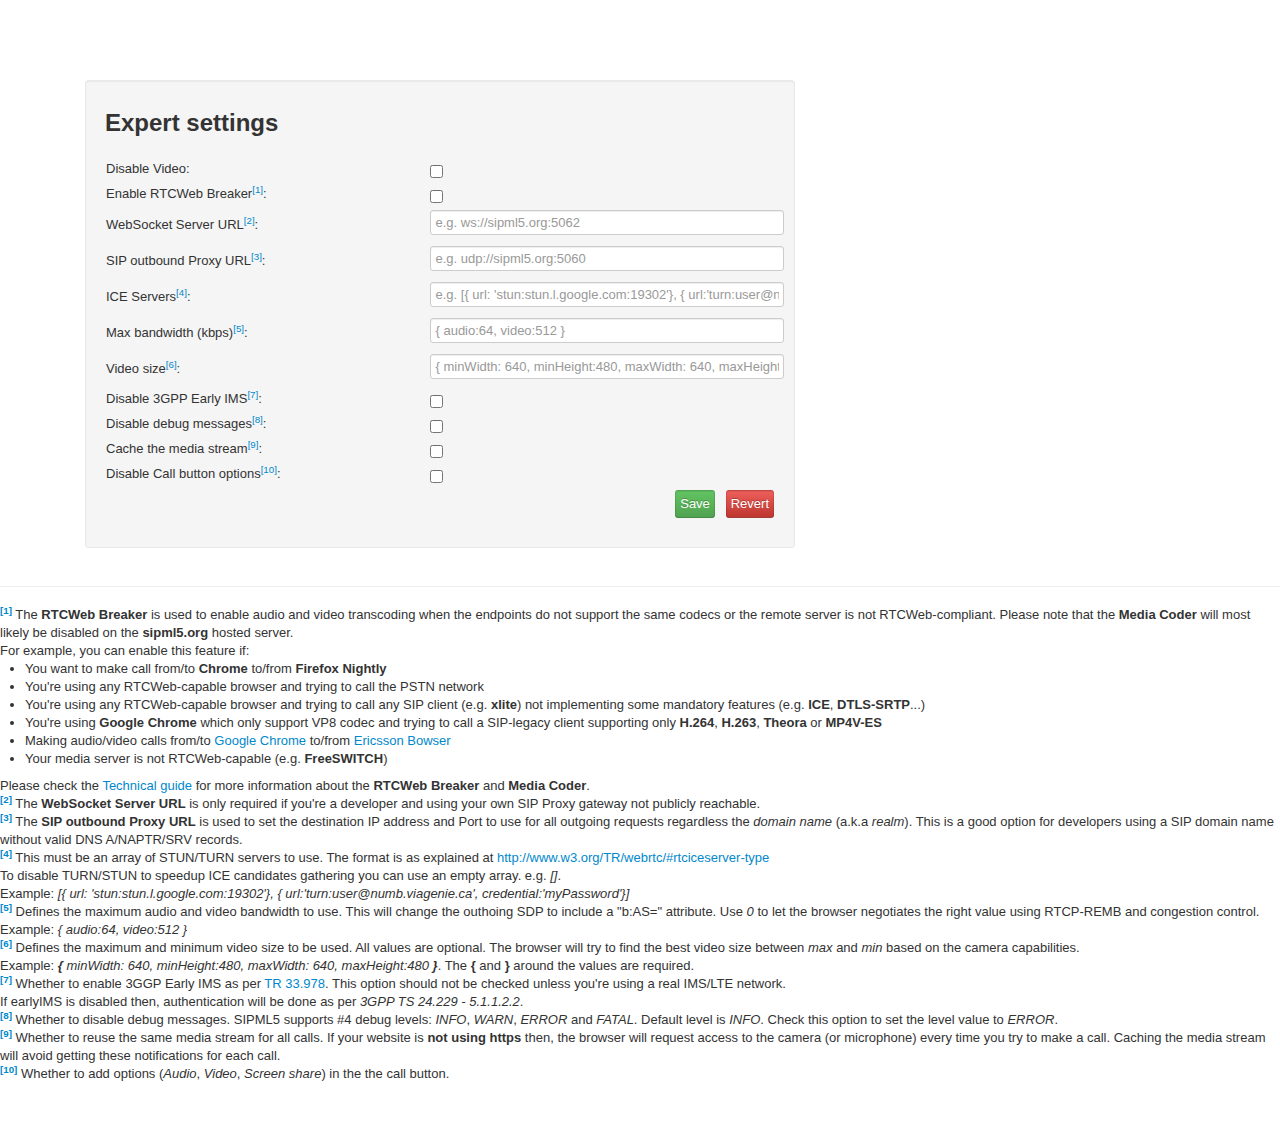
<file: sipml5/expert.htm>
﻿<!DOCTYPE html>
<!--
* Copyright (C) 2012 Doubango Telecom <http://www.doubango.org>
* License: BSD
* This file is part of Open Source sipML5 solution <http://www.sipml5.org>
-->
<html lang="en">
<head>
    <meta charset="utf-8" />
    <title>sipML5 - Expert mode</title>
    <meta name="viewport" content="width=device-width, initial-scale=1.0" />
    <meta name="Keywords" content="doubango, VoIP, HTML5, WebRTC, RTCWeb, SIP, IMS, Video chat, VP8 " />
    <meta name="Description" content="HTML5 SIP client using WebRTC framework" />
    <meta name="author" content="Doubango Telecom" />
    <!-- Le styles -->
    <link href="./assets/css/bootstrap.css" rel="stylesheet" />
    <style type="text/css">
        body
        {
            padding-top: 80px;
            padding-bottom: 40px;
        }
    </style>
    <link href="./assets/css/bootstrap-responsive.css" rel="stylesheet" />
    <!-- Le HTML5 shim, for IE6-8 support of HTML5 elements -->
    <!--[if lt IE 9]>
      <script src="http://html5shim.googlecode.com/svn/trunk/html5.js"></script>
    <![endif]-->
    <!-- Le fav and touch icons -->
    <link rel="shortcut icon" href="./assets/ico/favicon.ico" />
    <link rel="apple-touch-icon-precomposed" sizes="114x114" href="./assets/ico/apple-touch-icon-114-precomposed.png" />
    <link rel="apple-touch-icon-precomposed" sizes="72x72" href="./assets/ico/apple-touch-icon-72-precomposed.png" />
    <link rel="apple-touch-icon-precomposed" href="./assets/ico/apple-touch-icon-57-precomposed.png" />
</head>

<script type="text/javascript">

    var cbVideoDisable;
    var cbAVPFDisable;
    var txtWebsocketServerUrl;
    var txtSIPOutboundProxyUrl;
    var txtInfo;

    window.onload = function () {
        cbVideoDisable = document.getElementById("cbVideoDisable");
        cbRTCWebBreaker = document.getElementById("cbRTCWebBreaker");
        txtWebsocketServerUrl = document.getElementById("txtWebsocketServerUrl");
        txtSIPOutboundProxyUrl = document.getElementById("txtSIPOutboundProxyUrl");
        txtInfo = document.getElementById("txtInfo");

        txtWebsocketServerUrl.disabled = !window.WebSocket || navigator.appName == "Microsoft Internet Explorer"; // Do not use WS on IE
        document.getElementById("btnSave").disabled = !window.localStorage;
        document.getElementById("btnRevert").disabled = !window.localStorage;

        if(window.localStorage){
            settingsRevert(true);
        }
    }

    function settingsSave() {
        window.localStorage.setItem('org.doubango.expert.disable_video', cbVideoDisable.checked ? "true" : "false");
        window.localStorage.setItem('org.doubango.expert.enable_rtcweb_breaker', cbRTCWebBreaker.checked ? "true" : "false");
        if (!txtWebsocketServerUrl.disabled) {
            window.localStorage.setItem('org.doubango.expert.websocket_server_url', txtWebsocketServerUrl.value);
        }
        window.localStorage.setItem('org.doubango.expert.sip_outboundproxy_url', txtSIPOutboundProxyUrl.value);
        window.localStorage.setItem('org.doubango.expert.ice_servers', txtIceServers.value);
        window.localStorage.setItem('org.doubango.expert.bandwidth', txtBandwidth.value);
        window.localStorage.setItem('org.doubango.expert.video_size', txtSizeVideo.value);
        window.localStorage.setItem('org.doubango.expert.disable_early_ims', cbEarlyIMS.checked ? "true" : "false");
        window.localStorage.setItem('org.doubango.expert.disable_debug', cbDebugMessages.checked ? "true" : "false");
        window.localStorage.setItem('org.doubango.expert.enable_media_caching', cbCacheMediaStream.checked ? "true" : "false");
        window.localStorage.setItem('org.doubango.expert.disable_callbtn_options', cbCallButtonOptions.checked ? "true" : "false");

        txtInfo.innerHTML = '<i>Saved</i>';
    }

    function settingsRevert(bNotUserAction) {
        cbVideoDisable.checked = (window.localStorage.getItem('org.doubango.expert.disable_video') == "true");
        cbRTCWebBreaker.checked = (window.localStorage.getItem('org.doubango.expert.enable_rtcweb_breaker') == "true");
        txtWebsocketServerUrl.value = (window.localStorage.getItem('org.doubango.expert.websocket_server_url') || "");
        txtSIPOutboundProxyUrl.value = (window.localStorage.getItem('org.doubango.expert.sip_outboundproxy_url') || "");
        txtIceServers.value = (window.localStorage.getItem('org.doubango.expert.ice_servers') || "");
        txtBandwidth.value = (window.localStorage.getItem('org.doubango.expert.bandwidth') || "");
        txtSizeVideo.value = (window.localStorage.getItem('org.doubango.expert.video_size') || "");
        cbEarlyIMS.checked = (window.localStorage.getItem('org.doubango.expert.disable_early_ims') == "true");
        cbDebugMessages.checked = (window.localStorage.getItem('org.doubango.expert.disable_debug') == "true");
        cbCacheMediaStream.checked = (window.localStorage.getItem('org.doubango.expert.enable_media_caching') == "true");
        cbCallButtonOptions.checked = (window.localStorage.getItem('org.doubango.expert.disable_callbtn_options') == "true");


        if (!bNotUserAction) {
            txtInfo.innerHTML = '<i>Reverted</i>';
        }
    }
</script>

<body>
    <div class="container">
        <div class="span7 well">
            <label align="center" id="txtInfo"> </label>
            <h2> Expert settings</h2>
            <br />
            <table style='width: 100%'>
                <tr>
                    <td>
                        <label style="height: 100%">Disable Video:</label>
                    </td>
                    <td>
                        <input type='checkbox' id='cbVideoDisable' />
                    </td>
                </tr>
                <tr>
                    <td>
                        <label style="height: 100%">Enable RTCWeb Breaker<sup><a href="#aRTCWebBreaker">[1]</a></sup>:</label>
                    </td>
                    <td>
                        <input type='checkbox' id='cbRTCWebBreaker' />
                    </td>
                </tr>
                <tr>
                    <td>
                        <label style="height: 100%">WebSocket Server URL<sup><a href="#aWebSocketServerURL">[2]</a></sup>:</label>
                    </td>
                    <td>
                        <input type="text" style="width: 100%; height: 100%" id="txtWebsocketServerUrl" value="" placeholder="e.g. ws://sipml5.org:5062" />
                    </td>
                </tr>
                <tr>
                    <td>
                        <label style="height: 100%">SIP outbound Proxy URL<sup><a href="#aSIPOutboundProxyURL">[3]</a></sup>:</label>
                    </td>
                    <td>
                        <input type="text" style="width: 100%; height: 100%" id="txtSIPOutboundProxyUrl" value="" placeholder="e.g. udp://sipml5.org:5060" />
                    </td>
                </tr>
                <tr>
                    <td>
                        <label style="height: 100%">ICE Servers<sup><a href="#aIceServers">[4]</a></sup>:</label>
                    </td>
                    <td>
                        <input type="text" style="width: 100%; height: 100%" id="txtIceServers" value="" placeholder="e.g. [{ url: 'stun:stun.l.google.com:19302'}, { url:'turn:user@numb.viagenie.ca', credential:'myPassword'}]" />
                    </td>
                </tr>
                <tr>
                    <td>
                        <label style="height: 100%">Max bandwidth (kbps)<sup><a href="#aBandwidth">[5]</a></sup>:</label>
                    </td>
                    <td>
                        <input type="text" style="width: 100%; height: 100%" id="txtBandwidth" value="" placeholder="{ audio:64, video:512 }" />
                    </td>
                </tr>
                <tr>
                    <td>
                        <label style="height: 100%">Video size<sup><a href="#aSizeVideo">[6]</a></sup>:</label>
                    </td>
                    <td>
                        <input type="text" style="width: 100%; height: 100%" id="txtSizeVideo" value="" placeholder="{ minWidth: 640, minHeight:480, maxWidth: 640, maxHeight:480 }" />
                    </td>
                </tr>
                <tr>
                    <td>
                        <label style="height: 100%">Disable 3GPP Early IMS<sup><a href="#aEarlyIMS">[7]</a></sup>:</label>
                    </td>
                    <td>
                        <input type='checkbox' id='cbEarlyIMS' />
                    </td>
                </tr>
                <tr>
                    <td>
                        <label style="height: 100%">Disable debug messages<sup><a href="#aDebugMessages">[8]</a></sup>:</label>
                    </td>
                    <td>
                        <input type='checkbox' id='cbDebugMessages' />
                    </td>
                </tr>
                <tr>
                    <td>
                        <label style="height: 100%">Cache the media stream<sup><a href="#aCacheMediaStream">[9]</a></sup>:</label>
                    </td>
                    <td>
                        <input type='checkbox' id='cbCacheMediaStream' />
                    </td>
                </tr>
                <tr>
                    <td>
                        <label style="height: 100%">Disable Call button options<sup><a href="#aCallButtonOptions">[10]</a></sup>:</label>
                    </td>
                    <td>
                        <input type='checkbox' id='cbCallButtonOptions' />
                    </td>
                </tr>
                <tr>
                    <td colspan="2" align="right">
                        <input type="button" class="btn-success" id="btnSave" value="Save" onclick='settingsSave();' />
                        &nbsp;
                        <input type="button" class="btn-danger" id="btnRevert" value="Revert" onclick='settingsRevert();' />
                    </td>
               </tr>

            </table>
        </div>
    </div>

    <hr />
    <footer>
            
            <a name="aRTCWebBreaker"><sup><b>[1]</b></sup></a> The <b>RTCWeb Breaker</b> is used to enable audio and video transcoding when the endpoints do not support the same codecs or the remote server is not RTCWeb-compliant. Please note that the <b>Media Coder</b> will most likely be disabled on the <b>sipml5.org</b> hosted server.<br />
            For example, you can enable this feature if:
            <ul>
                <li>You want to make call from/to <b>Chrome</b> to/from <b>Firefox Nightly</b></li>
                <li>You're using any RTCWeb-capable browser and trying to call the PSTN network</li>
                <li>You're using any RTCWeb-capable browser and trying to call any SIP client (e.g. <b>xlite</b>) not implementing some mandatory features (e.g. <b>ICE</b>, <b>DTLS-SRTP</b>...)</li>
                <li>You're using <b>Google Chrome</b> which only support VP8 codec and trying to call a SIP-legacy client supporting only <b>H.264</b>, <b>H.263</b>, <b>Theora</b> or <b>MP4V-ES</b></li>
                <li>Making audio/video calls from/to <a href="https://www.google.com/intl/en/chrome/browser/">Google Chrome</a> to/from <a href="https://labs.ericsson.com/apps/bowser">Ericsson Bowser</a></li>
                <li>Your media server is not RTCWeb-capable (e.g. <b>FreeSWITCH</b>)</li>
            </ul>
            Please check the <a href="http://webrtc2sip.org/technical-guide-1.0.pdf">Technical guide</a> for more information about the <b>RTCWeb Breaker</b> and <b>Media Coder</b>.<br />
            
            <a name="aWebSocketServerURL"><sup><b>[2]</b></sup></a> The <b>WebSocket Server URL</b> is only required if you're a developer and using your own SIP Proxy gateway not publicly reachable. <br />
            
            <a name="aSIPOutboundProxyURL"><sup><b>[3]</b></sup></a> The <b>SIP outbound Proxy URL</b> is used to set the destination IP address and Port to use for all outgoing requests regardless the <i>domain name</i> (a.k.a <i>realm</i>).
            This is a good option for developers using a SIP domain name without valid DNS A/NAPTR/SRV records. <br />
            
            <a name="aIceServers"><sup><b>[4]</b></sup></a> This must be an array of STUN/TURN servers to use. The format is as explained at <a href="http://www.w3.org/TR/webrtc/#rtciceserver-type">http://www.w3.org/TR/webrtc/#rtciceserver-type</a> <br />
            To disable TURN/STUN to speedup ICE candidates gathering you can use an empty array. e.g. <i>[]</i>. <br />
            Example: <i>[{ url: 'stun:stun.l.google.com:19302'}, { url:'turn:user@numb.viagenie.ca', credential:'myPassword'}]</i> <br />
            
            <a name="aBandwidth"><sup><b>[5]</b></sup></a> Defines the maximum audio and video bandwidth to use. This will change the outhoing SDP to include a "b:AS=" attribute. Use <i>0</i> to let the browser negotiates the right value using RTCP-REMB and congestion control.<br />
            Example: <i>{ audio:64, video:512 }</i> <br />

            <a name="aSizeVideo"><sup><b>[6]</b></sup></a> Defines the maximum and minimum video size to be used. All values are optional. The browser will try to find the best video size between <i>max</i> and <i>min</i> based on the camera capabilities. <br />
            Example: <i><b>{</b> minWidth: 640, minHeight:480, maxWidth: 640, maxHeight:480 <b>}</b></i>. The <b>{</b> and <b>}</b> around the values are required. <br />
            
            <a name="aEarlyIMS"><sup><b>[7]</b></sup></a> Whether to enable 3GGP Early IMS as per <a href="http://www.arib.or.jp/english/html/overview/doc/STD-T63v9_60/5_Appendix/Rel6/33/33978-660.pdf" target=_blank>TR 33.978</a>. This option should not be checked unless you're using a real IMS/LTE network. <br />
            If earlyIMS is disabled then, authentication will be done as per <i>3GPP TS 24.229 - 5.1.1.2.2</i>. <br />
            
            <a name="aDebugMessages"><sup><b>[8]</b></sup></a> Whether to disable debug messages. SIPML5 supports #4 debug levels: <i>INFO</i>, <i>WARN</i>, <i>ERROR</i> and <i>FATAL</i>. Default level is <i>INFO</i>. Check this option to set the level value to <i>ERROR</i>. <br />
            
            <a name="aCacheMediaStream"><sup><b>[9]</b></sup></a> Whether to reuse the same media stream for all calls. If your website is <b>not using https</b> then, the browser will request access to the camera (or microphone) every time you try to make a call. Caching the media stream will avoid getting these notifications for each call. <br />
            
            <a name="aCallButtonOptions"><sup><b>[10]</b></sup></a> Whether to add options (<i>Audio</i>, <i>Video</i>, <i>Screen share</i>) in the the call button. <br />

    </footer>
</body>
</html>
</file>
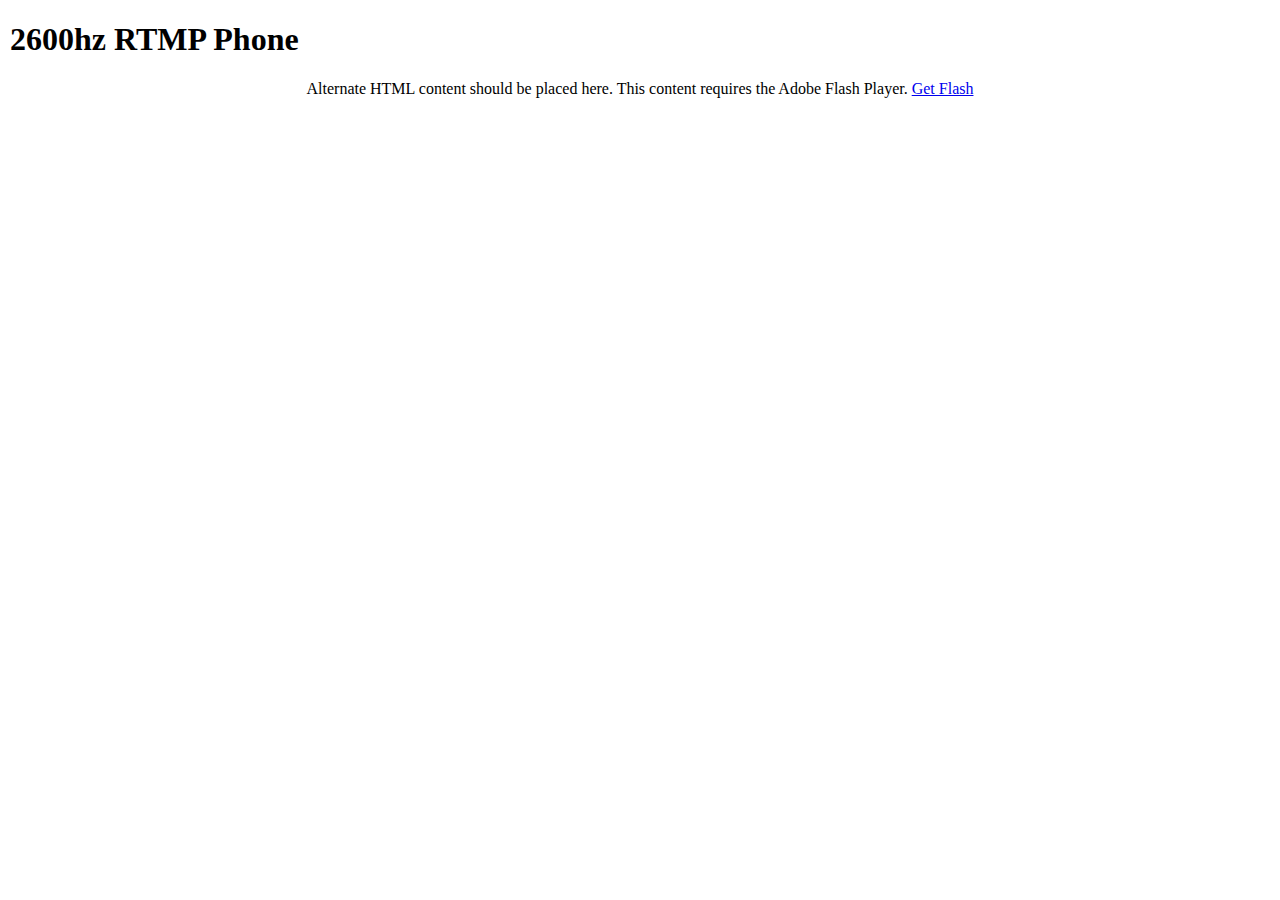
<file: rtmpflashphone/bin-release/VideoPhone.html>
<!doctype html>
<html lang="en">

<!-- 
This is the main demo page for Video Phone.
// -->

<head>
<meta http-equiv="Content-Type" content="text/html; charset=utf-8" />

<title>2600hz RTMP Phone</title>
<script src="AC_OETags.js" language="javascript"></script>

<style>
body { margin: 10px; overflow:hidden }
</style>
<script language="JavaScript" type="text/javascript">
<!--
// -----------------------------------------------------------------------------
// Globals
// Major version of Flash required
var requiredMajorVersion = 10;
// Minor version of Flash required
var requiredMinorVersion = 0;
// Minor version of Flash required
var requiredRevision = 22;
// -----------------------------------------------------------------------------
// -->
</script>

<!--[if lt IE 9]>
  <script src="http://html5shiv.googlecode.com/svn/trunk/html5.js"></script>
<![endif]-->
</head>

<body scroll="no">
<h1>2600hz RTMP Phone</h1>



<center>
<script language="JavaScript" type="text/javascript">
<!--
var flashVars=document.location.search;
	
// remove the '?' sign if exists
if (flashVars[0]=='?') {
	flashVars=flashVars.substr(2, flashVars.length-1);
}
else {
	// you can supply certain parameters from flashVars as follows
	// flashVars+="&sipURL=myuser@iptel.org&authName=myuser&authPass=mypass&gatewayURL=rtmp://localhost/sip&signupURL=http://serweb.iptel.org/user/reg/index.php";
}

// Version check for the Flash Player that has the ability to start Player Product Install (6.0r65)
var hasProductInstall = DetectFlashVer(6, 0, 65);


// Version check based upon the values defined in globals
var hasRequestedVersion = DetectFlashVer(requiredMajorVersion, requiredMinorVersion, requiredRevision);

if ( hasProductInstall && !hasRequestedVersion ) {
	// DO NOT MODIFY THE FOLLOWING FOUR LINES
	// Location visited after installation is complete if installation is required
	var MMPlayerType = (isIE == true) ? "ActiveX" : "PlugIn";
	var MMredirectURL = window.location;
    document.title = document.title.slice(0, 47) + " - Flash Player Installation";
    var MMdoctitle = document.title;

	AC_FL_RunContent(
		"src", "playerProductInstall",
		"FlashVars", "MMredirectURL="+MMredirectURL+'&MMplayerType='+MMPlayerType+'&MMdoctitle='+MMdoctitle+"",
		"width", "214",
		"height", "137",
		"align", "middle",
		"id", "VideoPhone",
		"quality", "high",
		"bgcolor", "#869ca7",
		"name", "VideoPhone",
		"allowScriptAccess","sameDomain",
		"type", "application/x-shockwave-flash",
		"pluginspage", "http://www.adobe.com/go/getflashplayer"
	);
} else if (hasRequestedVersion) {
	var hasVersion10_3 = DetectFlashVer(10, 3, 0);
	var hasVersion11 = DetectFlashVer(11, 0, 0);
	var VideoPhone = (hasVersion11 ? 'VideoPhone11' : (hasVersion10_3 ? 'VideoPhone45' : 'VideoPhone'));

	// if we've detected an acceptable version
	// embed the Flash Content SWF when all tests are passed
	AC_FL_RunContent(
			"src", VideoPhone,
			"width", "214",
			"height", "137",
			"align", "middle",
			"id", "VideoPhone",
			"quality", "high",
			"bgcolor", "#869ca7",
			"name", "VideoPhone",
			"allowScriptAccess","sameDomain",
			"allowFullScreen", "true",
			"flashVars", flashVars,
			"type", "application/x-shockwave-flash",
			"pluginspage", "http://www.adobe.com/go/getflashplayer"
	);
  } else {  // flash is too old or we can't detect the plugin
    var alternateContent = 'Alternate HTML content should be placed here. '
  	+ 'This content requires the Adobe Flash Player. '
   	+ '<a href=http://www.adobe.com/go/getflash/>Get Flash</a>';
    document.write(alternateContent);  // insert non-flash content
  }
// -->
</script>
<noscript>
  	<object classid="clsid:D27CDB6E-AE6D-11cf-96B8-444553540000"
			id="VideoPhone" width="214" height="137"
			codebase="http://fpdownload.macromedia.com/get/flashplayer/current/swflash.cab">
			<param name="movie" value="VideoPhone.swf" />
			<param name="quality" value="high" />
			<param name="bgcolor" value="#869ca7" />
			<param name="allowScriptAccess" value="sameDomain" />
			<param name="allowFullScreen" value="true" />
			<embed src="VideoPhone.swf" quality="high" bgcolor="#869ca7"
				width="214" height="137" name="VideoPhone" align="middle"
				play="true"
				loop="false"
				quality="high"
				allowScriptAccess="sameDomain"
				allowFullScreen="true"
				type="application/x-shockwave-flash"
				pluginspage="http://www.adobe.com/go/getflashplayer">
			</embed>
	</object>
</noscript>
</center>
</body>
</html>
</file>
<file: jssip/css/style.css>
/***************** Generales ***************/
/*******************************************/
body {
  min-width: 1120px
}

body, div, span, img, h1, h2, h3, h4, h5, h6, form, table, td, tr, p {
  margin: 0;
  padding: 0;
  border: 0;
}

* {
  font-size: 12px;
  font-family: sans-serif;
}

input[type="button"] {  /* Firefox pone un feo margin/padding a los botones */
  margin: 0;
  padding: 0;
}

input[type="text"] {
  margin: 0;
  padding: 0;
}

input[type="checkbox"] {
  margin: 0px;
}


.spacer {
  clear: both;
}



/***************** body ***************/
/**************************************/
body.bg01 {
  background: url("../images/page-bg-01.jpg");
}
body.bg02 {
  background: url("../images/page-bg-02.jpg");
}
body.bg03 {
  background: url("../images/page-bg-03.jpg");
}
body.bg04 {
  background: url("../images/page-bg-04.jpg");
}
body.bg05 {
  background: url("../images/page-bg-05.jpg");
}



/*********** balloons class ***************/
div.balloonTip p {
  margin: 0;
}

div.balloonInvitationTip p {
  font-size: 120%;
}
div.balloonInvitationTip a {
  font-size: 150%;
  color: #666;
  text-decoration: underline;
}
div.balloonInvitationTip a:hover {
  color: #FF0035;
}


/************* top-bar ****************/
#top-bar {
  position: absolute;
  z-index: 100;
  height: 40px;
  width: 100%;
  background: #000 20px center url("../images/logo-mini.png") no-repeat;
}

#top-bar div.description {
  position: absolute;
  right: 20px;
  bottom: 5px;
  color: #BBB;
}

#top-bar div.description p {
  font-size: 13px;
  text-decoration: none;
}

#top-bar div.description p a {
  font-size: 110%;
  font-weight: bold;
  color: #F9547F;
  text-decoration: none;
}
#top-bar div.description p a:hover {
  text-decoration: underline;
}

#top-bar div.description p a span {
  color: #FFF;
}

#top-bar #call-invitation {
  display: none;
  position: absolute;
  width: 50%;
  left: 25%;
  bottom: 8px;
  text-align: center;
}
#top-bar #call-invitation a {
  text-decoration: none;
  font-size: 20px;
  color: #FF67A5;
  border-bottom: 1px solid #FFF;
  cursor: default;
}



/************** login-page ************/
/**************************************/
#login-full-background {
  position: fixed;
  z-index: 90;
  width: 100%;
  height: 100%;
  opacity: 0.95;
  /* background: #00A8A8; old blue */
  background: #AC9865;
}

#login-box {
  position: absolute;
  z-index: 100;
  width: 500px;
  height: 450px;
  left: 50%;
  /*top: 50%;*/
  top: 100px;
  margin-left: -250px;
  /*margin-top: -220px;*/
  background: url("../images/transparent-25-bg.png") repeat;
  border-radius: 10px;
  padding-top: 10px;
  box-shadow: 0 4px 50px -1px #FFF;
}

#login-box div.logo {
  width: 347px;
  height: 190px;
  margin: auto;
  background: center url("../images/logo.png") no-repeat;
  z-index: 10;
}

#login-form {
  position: relative;
  margin: 20px auto 0 auto;
  width: 400px;
  z-index: 10;
}

#login-form label {
  position: relative;
  display: block;
  padding: 0 10px;
  font-size: 14px;
  font-weight: bold;
  background: #AB9B7A;
  opacity: 0.9;
  color: #FFF;
  border-radius: 4px 4px 0 0;
}
#login-form label span.description {
  display: block;
  float: right;
  font-size: 13px;
  font-weight: normal;
  text-align: right;
}
#login-form label span.description span.ie {
  font-weight: bold;
}

#login-form input {
  display: block;
  margin: 0 auto;
  margin-bottom: 10px;
  width: 400px;
  height: 28px;
  border: 0;
  line-height: 28px;
  text-indent: 10px;
  font-size: 20px;
  color: #444;
  border-radius: 0 0 4px 4px;
}

#login-form a.balloon {
  display: block;
  width: 24px;
  height: 20px;
  position: absolute;
  top: 12px;
  right: -28px;
  background: center url("../images/help-icon.png") no-repeat;
  cursor: default;
}

#login-form-from-invitation {
  position: relative;
  margin: 70px auto 0 auto;
  width: 400px;
  z-index: 10;
  display: none;
}

#login-form-from-invitation label {
  display: block;
  text-align: center;
  font-size: 25px;
  color: #FFF;
}

#login-form-from-invitation input {
  margin: 0 auto;
  margin-top: 20px;
  width: 400px;
  height: 40px;
  border: 1px solid #FF2D66;
  line-height: 30px;
  text-indent: 15px;
  font-size: 30px;
  color: #FF2D66;
  border-radius: 4px;
}

#advanced-settings-link {
  margin-top: -5px;
  margin-right: 50px;
  text-align: right;
}
#advanced-settings-link a {
  font-size: 13px;
  color: #333;
  text-decoration: none;
  text-shadow: 0 1px 2px #FFF;
  border-bottom: 1px solid #FFF;
}
#advanced-settings-link a:hover {
  color: #FFF;
  text-shadow: none;
  border-color: #FFF;
}

#advanced-settings {
  position: absolute;
  width: 460px;
  height: 410px;
  padding: 15px 20px;
  padding-right: 0;
  left: 50%;
  top: 50%;
  margin-left: -240px;
  margin-top: -220px;
  background: #FEFEFE;
  opacity: 0.95;
  display: none;
  border-radius: 4px;
  z-index: 20;
}

#advanced-settings div.close {
  position: absolute;
  right: 10px;
  top: 13px;
  width: 20px;
  height: 20px;
  background: center url("../images/session-close.png") no-repeat;
  cursor: pointer;
  z-index: 100;
}

#advanced-settings p.link-jssip-doc {
  color: #000;
  height: 10%;
}
#advanced-settings p.link-jssip-doc a {
  color: #F9547F;
}

#advanced-settings form {
  height: 90%;
  overflow: auto;
}

#advanced-settings form table {
  padding: 0 10px 10px 0;
  width: 100%;
}

#advanced-settings form table td {
  padding: 2px 10px;
}

#advanced-settings form table td.label {
  text-align: right;
}

#advanced-settings form table td.value {
  text-align: left;
  width: 140%;
}
#advanced-settings form table td.value input[type="text"] {
  width: 100%;
  color: #AD3A58;
  text-align: right;
}

#use-tryit-account-link {
  position: absolute;
  bottom: -40px;
  width: 100%;
  text-align: center;
}
#use-tryit-account-link a {
  text-decoration: none;
  font-size: 20px;
  color: #FFF;
  text-shadow: 0 1px 2px #333;
  border-bottom: 1px solid #FFF;
}
#use-tryit-account-link a:hover {
  color: #FC0438;
  text-shadow: 0 1px 2px #FFF;
  border-color: #FC0438;
}

#Y_U_NO {
  position: absolute;
  width: 400px;
  height: 200px;
  left: 50%;
  top: 10px;
  margin-left: -200px;
  background: center url("../images/Y_U_NO.png") no-repeat;
  border-radius: 5px;
  display: none;
  z-index: 300;
}
#Y_U_NO p {
  position: absolute;
  bottom: 2px;
  width: 100%;
  text-align: center;
  font-size: 30px;
  font-weight: bold;
  color: #FFF;
  text-shadow: -1px 0 black, 0 1px black, 1px 0 black, 0 -1px black;
}




/****** phone-page *******/
#phone-page {
  padding-top: 40px;
}



/***** themes *******/
#themes {
  position: absolute;
  right: 0;
  top: 68px;
  width: 64px;
  padding: 8px;
  background: url("../images/transparent-black-25-bg.png") repeat;
  border-radius: 5px 0 0 5px;
}

#themes div {
  height: 64px;
  width: 64px;
  margin-top: 8px;
  cursor: pointer;
}

#themes div.theme01 {
  margin-top: 0;
  background: url("../images/mini-bg-01.png");
}

#themes div.theme02 {
  background: url("../images/mini-bg-02.png");
}

#themes div.theme03 {
  background: url("../images/mini-bg-03.png");
}

#themes div.theme04 {
  background: #000 url("../images/mini-bg-04.png");
}


/***************** phone ***************/
/*******************************************/
#phone {
  position: relative;
  float: left;
  width: 270px;
  padding: 20px 10px;  
  background: url("../images/transparent-25-bg.png") repeat;
  border-radius: 0 0 10px 0;
  margin-bottom: 20px;
}


#phone .line-separator {
  clear: both;
  height: 1px;
  background: url("../images/dialpad-buttons-horizontal-separator.png") no-repeat;
}

#phone .line-separator-black {
  clear: both;
  height: 1px;
  background: url("../images/dialpad-buttons-horizontal-separator-black.png") no-repeat;
}


/* status */

#phone .status {
  position: relative;
  padding: 10px;
  font-family: monospace;
  /* width interno: 234px */
  background: url("../images/transparent-50-bg.png") repeat;
  border-radius: 5px;
  color: #000;
  opacity: 0.8;
}

#phone .status > div + div {
  margin-top: 10px;
}

#phone .status span.field {
  font-size: 14px;
  font-weight: bold;
}

#phone .status span.value {
  font-size: 14px;
  font-weight: bold;
}
#phone .status #conn-status.connected span.value {
  color: #C49300;
}
#phone .status #conn-status.registered span.value {
  color: #008000;
}
#phone .status #conn-status.disconnected span.value {
  color: #FF2200;
}

#phone .status input[type="checkbox"] {
  position: relative;
  top: 2px;
}

#phone .status span.value.user {
  font-size: 14px;
  color: #008000;
}


/* controls */
#phone .controls {
  position: relative;
  margin-top: 20px;
  margin-bottom: 20px;
  padding: 18px;
  padding-bottom: 10px;
  background: url("../images/transparent-black-75-bg.png") repeat;
  border-radius: 5px;
}


#phone .controls .ws-disconnected {
  position: absolute;
  top: 0;
  left: 0;
  height: 100%;
  width: 100%;
  opacity: 0.7;
  background: #333;
  border-radius: 5px;
  z-index: 100;
  display: none;
}

/* dialbox */

#phone .dialbox {
  position: relative;
  font-family: monospace;
}

#phone .dialbox input.destination {
  display: block;
  position: relative;
  width: 186px;
  padding: 0 5px 0 40px;
  height: 43px;
  line-height: 43px;
  border: 1px solid #666;
  margin: 0;
  outline: none; /* Remove the border when has the focus */
  font-family: inherit;
  font-size: 20px;
  font-weight: bold;
  color: #FFF;
  text-align: right;
  letter-spacing: 1px;
  background: center url("../images/dialed-number.png") repeat-x;
  opacity: 0.9;
  border-radius: 5px;
}
#phone .dialbox input.destination:hover {
  border-color: #EEE;
}
#phone .dialbox input.destination:focus {
  border-color: #EEE;
  opacity: 1;
}

#phone .dialbox .to {
  position: absolute;
  z-index: 10;
  top: 2px;
  padding-left: 8px;
  height: 40px;
  line-height: 40px;
  font-size: 150%;
  color: #FFF;
  font-family: inherit;
  opacity: 0.5;
}

#phone .dialbox .dial-buttons {
 position: relative;
 margin-top: 10px;
}

#phone .dialbox .dial-buttons .button {
  height: 50px;
  line-height: 50px;
  font-size: 25px;
  font-weight: bold;
  cursor: pointer;
  color: #FFF;
  opacity: 0.8;
  letter-spacing: 10px;
  text-align: center;
  user-select: none;
}
#phone .dialbox .dial-buttons .button:hover {
  color: #FFF;
  opacity: 1;
  text-shadow: #FFF 0px 0px 5px;
}
#phone .dialbox .dial-buttons .button:active {
  color: #00FF00;
}


/* dialpad */

#phone .dialpad {
  position: relative;
  margin-top: 10px;
  user-select: none;
}

#phone .dialpad .line {
  height: 50px;
  user-select: none;
}

#phone .dialpad .button {
  float: left;
  height: 50px;
  width: 76px;
  color: #FFF;
  opacity: 0.8;
  font-size: 30px;
  font-weight: bold;
  line-height: 50px;
  text-align: center;
  cursor: pointer;
  user-select: none;
  -webkit-user-select: none;
  -khtml-user-select: none;
  -moz-user-select: none;
  -o-user-select: none;
}

#phone .dialpad .button:hover {
  color: #FFF;
  opacity: 1;
  text-shadow: #FFF 0px 0px 5px;
}

#phone .dialpad .button:active {
  color: #00FF00;
}



/***************** sessions ***************/
/*******************************************/
#sessions {
  position: relative;
  float: left;
  margin-left: 10px;
  width: 300px;
  padding-top: 10px;
}

#sessions .session {
  display: none;
  position: relative;
  background: url("../images/transparent-25-bg.png") repeat;
  border-radius: 0 10px 10px 0;
  padding: 5px;
  margin-bottom: 10px;
}

#sessions .session .close {
  position: absolute;
  right: -45px;
  top: 10px;
  width: 60px;
  height: 40px;
  background: center top url("../images/session-close.png") no-repeat;
  cursor: pointer;
  z-index: 100;
  display: none;
}

#sessions .session .container {
  position: relative;
  background: url("../images/transparent-75-bg.png") repeat;
  border-radius: 0 10px 10px 0;
  padding: 5px;
}

#sessions .session .peer span {
  font-size: 12px;
  color: #555;
}

#sessions .session .peer span.display-name {
  font-size: 14px;
  font-weight: bold;
  color: #333;
  margin-right: 5px;
}

#sessions .session .container > .call {
  margin-top: 6px;
  height: 32px;
  color: #333;
}

#sessions .session .container > .call > .button {
  float: left;
  margin-right: 2px;
  height: 32px;
  width: 32px;
  cursor: pointer;
  background-repeat: no-repeat;
  background-position: center;
}
#sessions .session .container > .call > .button.dial {
  background-image: url("../images/icon-dial.png");
}
#sessions .session .container > .call > .button.hangup {
  background-image: url("../images/icon-hangup.png");
}
#sessions .session .container > .call > .button.hold {
  background-image: url("../images/icon-hold.png");
}
#sessions .session .container > .call > .button.resume {
  background-image: url("../images/icon-resume.png");
}
#sessions .session .container > .call > .button.dtmf {
  background-image: url("../images/icon-dtmf.png");
  position: relative;
  user-select: none;
}
#sessions .session .container > .call .dtmf-box {
  z-index: 200;
  position: absolute;
  top: 60px;
  /* left: 108px;  Uncomment when hold/resume is done */
  left: 74px;
  background: url("../images/transparent-black-75-bg.png");
  border: 1px solid #FFF;
  opacity: 0.8;
  display: none;
}
#sessions .session .container > .call .dtmf-box > div.dtmf-row {
  width: 90px;
}
#sessions .session .container > .call .dtmf-box > div.dtmf-row > div.dtmf-button {
  float: left;
  width: 30px;
  height: 25px;
  line-height: 25px;
  text-align: center;
  font-size: 15px;
  font-weight: bold;
  color: #FFF;
  cursor: pointer;
}
#sessions .session .container > .call .dtmf-box div.dtmf-row div.dtmf-button:hover {
  color: #FC417A;
  background: black;
}

#sessions .session .container > .call .call-status {
  float: left;
  /* width: 144px; Uncomment when hold/resume is useful */
  width: 178px;
  height: 24px;
  padding-top: 8px;
  text-align: center;
  font-size: 14px;
  font-weight: bold;
  _overflow: hidden;
}

/* call inactive */
#sessions .session .container > .call.inactive .button.dial {
}
#sessions .session .container > .call.inactive .button.hangup {
  cursor: default;
  opacity: 0.4;
}
#sessions .session .container > .call.inactive .button.hold {
  cursor: default;
  opacity: 0.4;
}
#sessions .session .container > .call.inactive .button.resume {
  display: none;
}
#sessions .session .container > .call.inactive .button.dtmf {
  cursor: default;
  opacity: 0.4;
}

/* call trying */
#sessions .session .container > .call.trying .button.dial {
  cursor: default;
  opacity: 0.4;
}
#sessions .session .container > .call.trying .button.hangup {
}
#sessions .session .container > .call.trying .button.hold {
  cursor: default;
  opacity: 0.4;
}
#sessions .session .container > .call.trying .button.resume {
  display: none;
}
#sessions .session .container > .call.trying .button.dtmf {
  cursor: default;
  opacity: 0.4;
}
#sessions .session .container > .call.trying .call-status {
  color: #666;
}

/* call in-progress */
#sessions .session .container > .call.in-progress .button.dial {
  cursor: default;
  opacity: 0.4;
}
#sessions .session .container > .call.in-progress .button.hangup {
}
#sessions .session .container > .call.in-progress .button.hold {
  cursor: default;
  opacity: 0.4;
}
#sessions .session .container > .call.in-progress .button.resume {
  display: none;
}
#sessions .session .container > .call.in-progress .button.dtmf {
  cursor: default;
  opacity: 0.4;
}
#sessions .session .container > .call.in-progress .call-status {
  color: #C49300;
}

/* call incoming */
#sessions .session .container > .call.incoming .button.dial {
}
#sessions .session .container > .call.incoming .button.hangup {
}
#sessions .session .container > .call.incoming .button.hold {
  cursor: default;
  opacity: 0.4;
}
#sessions .session .container > .call.incoming .button.resume {
  display: none;
}
#sessions .session .container > .call.incoming .button.dtmf {
  cursor: default;
  opacity: 0.4;
}
#sessions .session .container > .call.incoming .call-status {
  color: #C49300;
}

/* call answered */
#sessions .session .container > .call.answered .button.dial {
  cursor: default;
  opacity: 0.4;
}
#sessions .session .container > .call.answered .button.hangup {
}
#sessions .session .container > .call.answered .button.hold {
}
#sessions .session .container > .call.answered .button.resume {
  display: none;
}
#sessions .session .container > .call.answered .button.dtmf {
}
#sessions .session .container > .call.answered .call-status {
  color: #008000;
}

/* call answered-elsewhere */
#sessions .session .container > .call.answered-elsewhere .button.dial {
  cursor: default;
  opacity: 0.4;
}
#sessions .session .container > .call.answered-elsewhere .button.hangup {
  cursor: default;
  opacity: 0.4;
}
#sessions .session .container > .call.answered-elsewhere .button.hold {
  cursor: default;
  opacity: 0.4;
}
#sessions .session .container > .call.answered-elsewhere .button.resume {
  display: none;
}
#sessions .session .container > .call.answered-elsewhere .button.dtmf {
  cursor: default;
  opacity: 0.4;
}
#sessions .session .container > .call.answered-elsewhere .call-status {
  color: #558000;
}

/* call on-hold */
#sessions .session .container > .call.on-hold .button.dial {
  cursor: default;
  opacity: 0.4;
}
#sessions .session .container > .call.on-hold .button.hangup {
}
#sessions .session .container > .call.on-hold .button.hold {
  display: none;
}
#sessions .session .container > .call.on-hold .button.resume {
}
#sessions .session .container > .call.on-hold .button.dtmf {
}
#sessions .session .container > .call.on-hold .call-status {
  color: #008000;
}

/* call terminated */
#sessions .session .container > .call.terminated .button.dial {
  cursor: default;
  opacity: 0.4;
}
#sessions .session .container > .call.terminated .button.hangup {
  cursor: default;
  opacity: 0.4;
}
#sessions .session .container > .call.terminated .button.hold {
  cursor: default;
  opacity: 0.4;
}
#sessions .session .container > .call.terminated .button.resume {
  display: none;
}
#sessions .session .container > .call.terminated .button.dtmf {
  cursor: default;
  opacity: 0.4;
}

#sessions .session .container > .call.terminated .call-status {
  color: #FF2200;
}


#sessions .session .chat {
  position: relative;
  margin-top: 10px;
}

#sessions .session .chat .chatting {
  position: relative;
  background: #FFF;
  padding: 5px;
  font-size: 12px;
  color: #333;
  max-height: 80px;
  overflow: auto;
  border: 1px solid #CCC;
}
#sessions .session .chat .chatting.inactive {
  display: none;
}

#sessions .session .chat .iscomposing {
  position: absolute;
  background: url("../images/iscomposing2.gif") no-repeat;
  width: 26px;
  height: 26px;
  bottom: 32px;
  right: 16px;
  z-index: 20;
  display: none;
}

#sessions .session .chat .chatting p {
  font-size: inherit;
  margin-bottom: 2px;
}

#sessions .session .chat .chatting p.me {
  color: #444;
}

#sessions .session .chat .chatting p.peer {
  color: #008F00;
}

#sessions .session .chat .chatting p.error {
  color: red;
}

#sessions .session .chat input[type="text"] {
  margin: 5px 0 0 0;
  display: block;
  line-height: 24px;
  height: 24px;
  border: 1px solid #CCC;
  border-radius: 0 0 5px 0;
  width: 278px;
  font-size: 12px;
  text-indent: 5px;
  color: #000;
  font-style: normal;
}
#sessions .session .chat input[type="text"].inactive {
  color: #888;
  font-style: italic;
}



/***************** webcam **************/
/***************************************/
#webcam {
  position: absolute;
  top: 60px;
  right: 100px;
  width: 400px;
  height: 300px;
  padding: 6px;
  background: url("../images/transparent-black-25-bg.png") repeat;
  border-radius: 10px;
  border: 2px solid #EEE;
  display: none;
}

#webcam video#remoteView {
  width: 400px;
  height: 300px;
  background-color: #000;
}

#webcam video#selfView {
  position: absolute;
  bottom: 6px;
  left: 6px;
  width: 133px;
  height: 100px;
  background-color: #111;
  border-top: 2px solid #CCC;
  border-right: 2px solid #CCC;
}



/****************** TMP *********************/
#unregister_all {
  position: fixed;
  top: 0;
  right: 0;
  width: 20px;
  height: 20px;
  cursor: pointer;
  z-index: 1000;
}

#ws_reconnect {
  position: fixed;
  top: 0;
  left: 0;
  width: 20px;
  height: 20px;
  cursor: pointer;
  z-index: 1000;
}


/* TMP: Simular entrantes */
#test-incoming {
  position: absolute;
  top: 20px;
  left: 800px;
}
</file>
